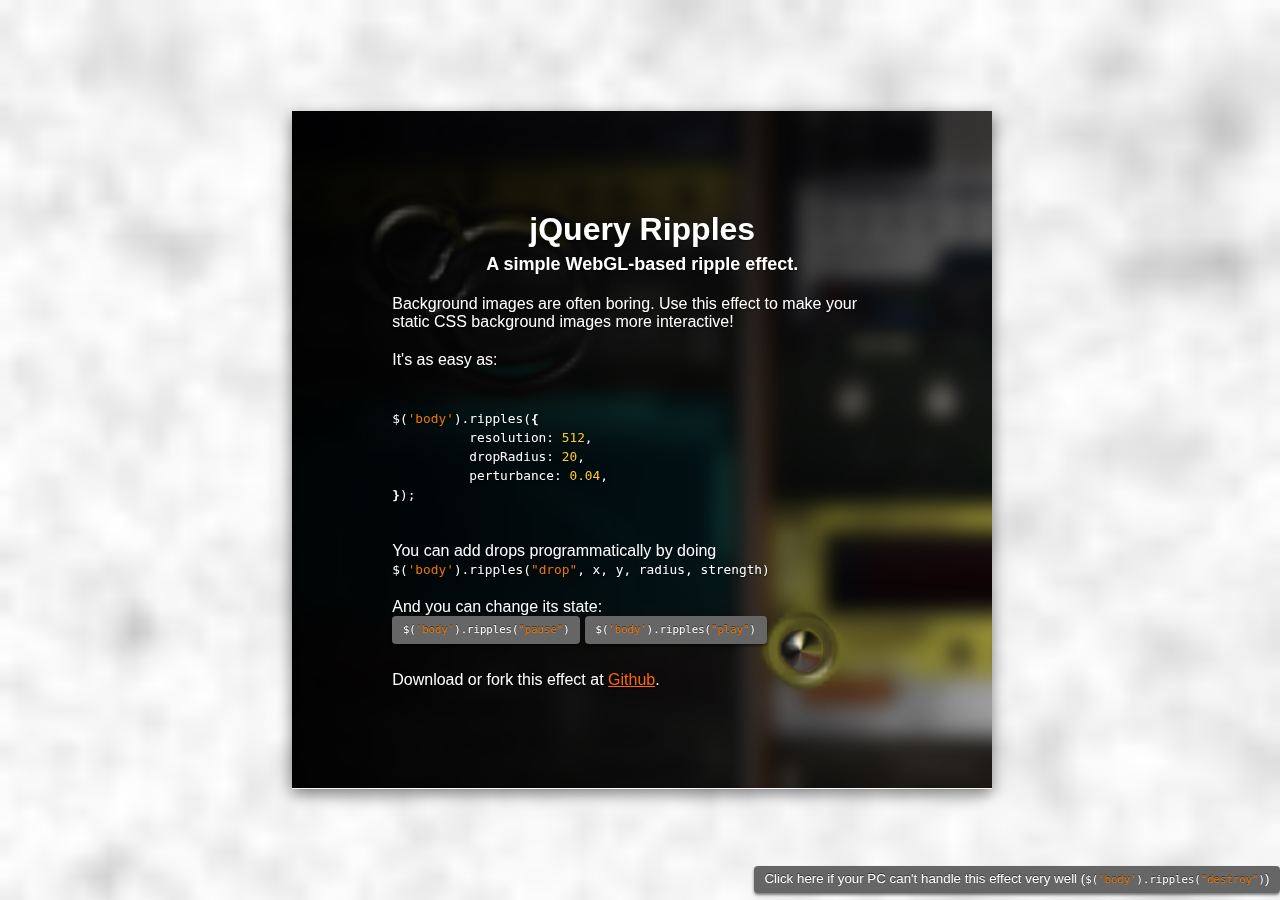
<file: assets/js/jquery.ripples-master/jquery.ripples-master/demo/index.html>
<!DOCTYPE html>
<html>
<head>
<title>jQuery WebGL Ripples</title>
<style>
* { margin: 0; padding: 0; }
html {
	height: 100%;
}
body {
	color: #fff;
	font-size: 16px;
	font-family: "Helvetica Neue",Helvetica,Arial,sans-serif;
	background-image: url(img/bg2.jpg);
	background-size: cover;
	background-position: 50% 0;
	height: 100%;
	text-align: center;
}

body:before {
	content: '';
	display: inline-block;
	vertical-align: middle;
	height: 100%;
}

main {
	display: inline-block;
	vertical-align: middle;
	background: url(img/bg.jpg);
	padding:  100px;
	max-width: 500px;
	text-shadow: 0 1px 2px rgba(0,0,0,0.5);
	box-shadow: 0 5px 15px rgba(0,0,0,0.5);
}

h1 {
	font-size: 32px;
}
h2 {
	font-size: 18px;
	margin-top: 6px;
}
p {
	text-align: left;
	margin-top: 20px;
}
a {
	color: #ff6800;
}
pre {
	text-align: left;
	margin-top: 20px;
}

.error {
	display: none;
	position: fixed;
	bottom: 0;
	left: 0;
	background: #000;
	color: #f00;
	padding: 5px;
	max-width: 50%;
}

button {
	font-family: "Helvetica Neue",Helvetica,Arial,sans-serif;
	padding: 0 0.8em;
	line-height: 2em;
	border: none;
	background: #666;
	color: #fff;
	text-shadow: 0 -1px 0 rgba(0,0,0,0.5);
	border-radius: 4px;
	cursor: pointer;
	margin-bottom: 0.5em;
	box-shadow: 0 2px 3px rgba(0,0,0,0.5);
}

button:hover {
	background: #888;
}

code { font-size: 0.8em; display: inline; }

.disable {
	position: fixed;
	bottom: 0;
	right: 0;
}

.code-string { color:#ec7600 }
.code-cbracket { font-weight:bold }
.code-number { color:#ffcd22 }

</style>
</head>
<body>

<main>
	<header>
		<h1>jQuery Ripples</h1>
		<h2>A simple WebGL-based ripple effect.</h2>
	</header>
	<p>Background images are often boring. Use this effect to make your static CSS background images more interactive!</p>
	<p>It's as easy as:</p>

	<pre><code>
$(<span class="code-string">'body'</span>).ripples(<span class="code-cbracket">{</span>
	resolution: <span class="code-number">512</span>,
	dropRadius: <span class="code-number">20</span>,
	perturbance: <span class="code-number">0.04</span>,
<span class="code-cbracket">}</span>);
	</code></pre>

	<p>You can add drops programmatically by doing <code>$(<span class="code-string">'body'</span>).ripples(<span class="code-string">"drop"</span>, x, y, radius, strength)</code></p>

	<p>And you can change its state:<br>
	<button class="js-ripples-pause" type="button">
		<code>$(<span class="code-string">'body'</span>).ripples(<span class="code-string">"pause"</span>)</code>
	</button>

	<button class="js-ripples-play" type="button">
		<code>$(<span class="code-string">'body'</span>).ripples(<span class="code-string">"play"</span>)</code>
	</button>
	</p>

	<p>Download or fork this effect at <a href="//github.com/sirxemic/jquery.ripples/">Github</a>.</p>
</main>

<button class="js-ripples-disable disable">
	Click here if your PC can't handle this effect very well
	(<code>$(<span class="code-string">'body'</span>).ripples(<span class="code-string">"destroy"</span>)</code>)
</button>

<div class="error"></div>

<script src="https://ajax.googleapis.com/ajax/libs/jquery/3.0.0/jquery.min.js"></script>
<script src="../dist/jquery.ripples.js"></script>
<script>
$(document).ready(function() {
	try {
		$('body').ripples({
			resolution: 512,
			dropRadius: 20, //px
			perturbance: 0.04,
		});
		$('main').ripples({
			resolution: 128,
			dropRadius: 10, //px
			perturbance: 0.04,
			interactive: false
		});
	}
	catch (e) {
		$('.error').show().text(e);
	}

	$('.js-ripples-disable').on('click', function() {
		$('body, main').ripples('destroy');
		$(this).hide();
	});

	$('.js-ripples-play').on('click', function() {
		$('body, main').ripples('play');
	});

	$('.js-ripples-pause').on('click', function() {
		$('body, main').ripples('pause');
	});

	// Automatic drops
	setInterval(function() {
		var $el = $('main');
		var x = Math.random() * $el.outerWidth();
		var y = Math.random() * $el.outerHeight();
		var dropRadius = 20;
		var strength = 0.04 + Math.random() * 0.04;

		$el.ripples('drop', x, y, dropRadius, strength);
	}, 400);
});
</script>
</body>
</html>
</file>
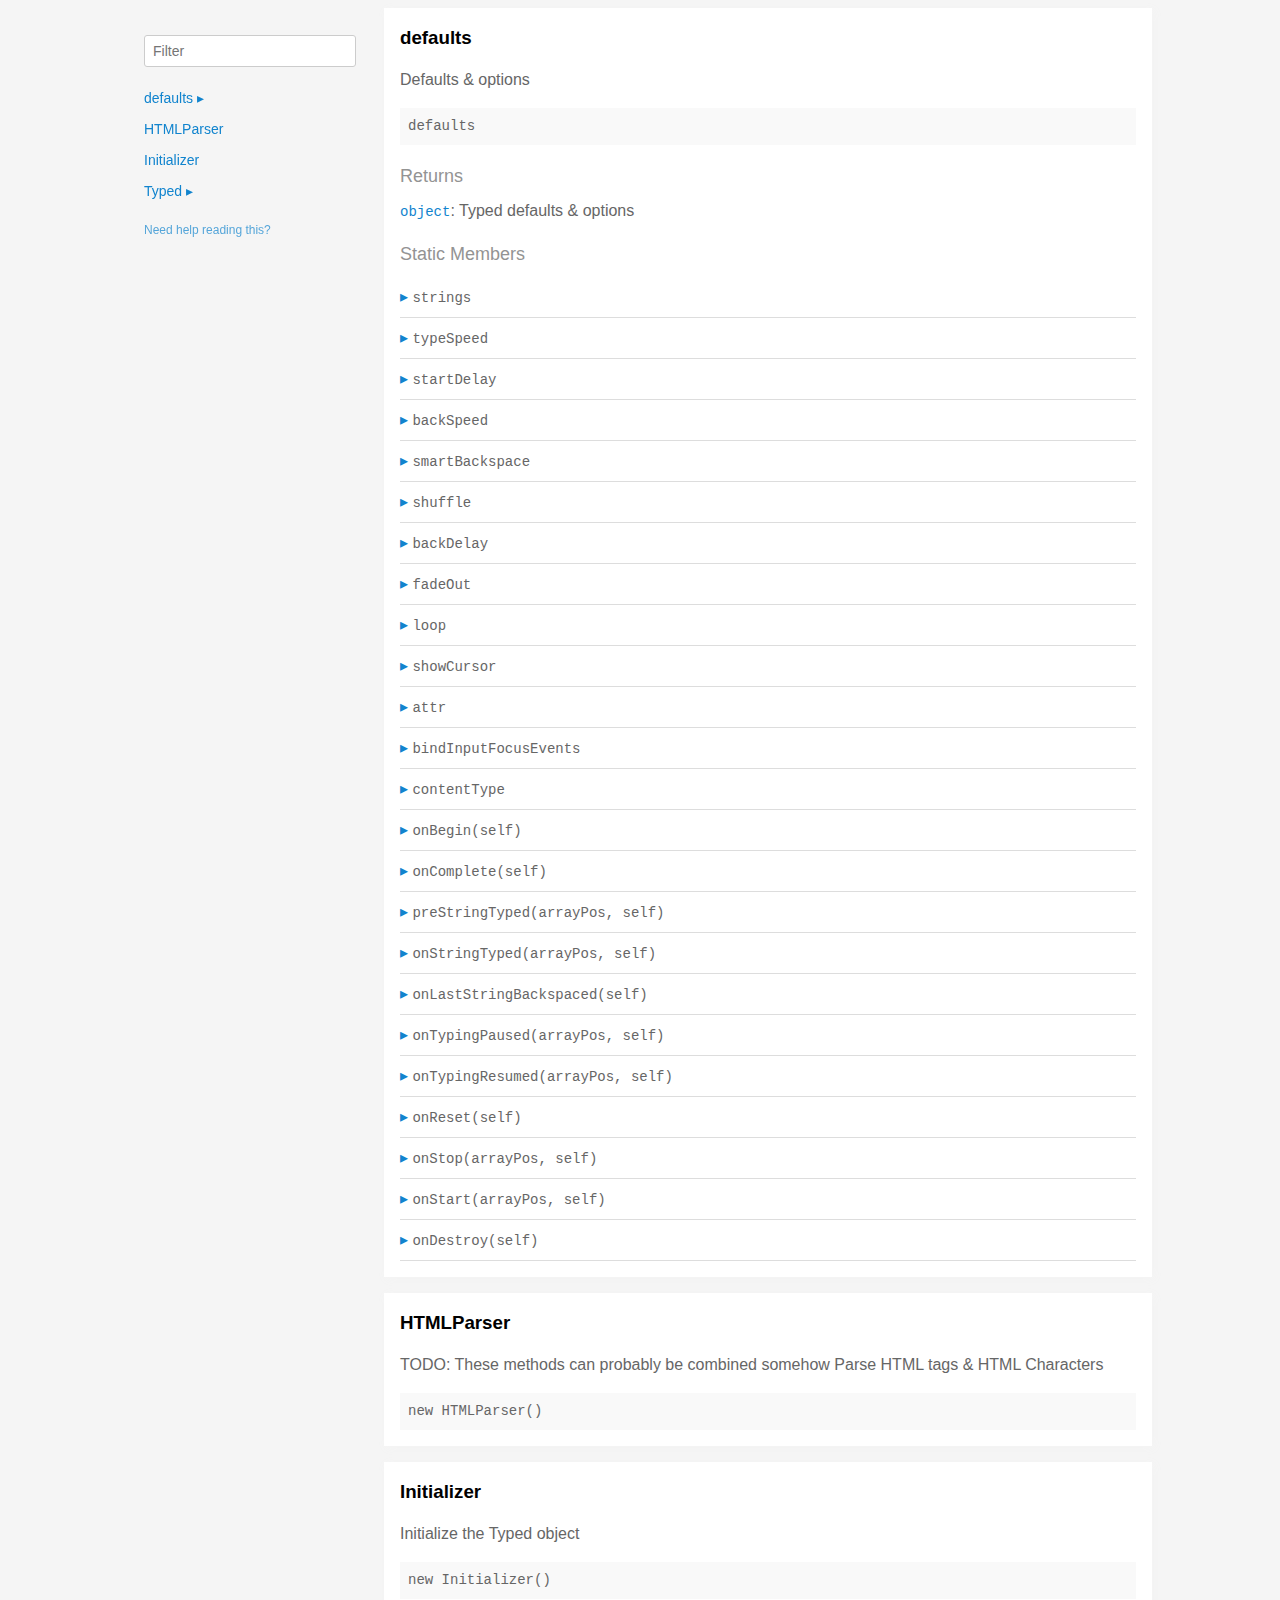
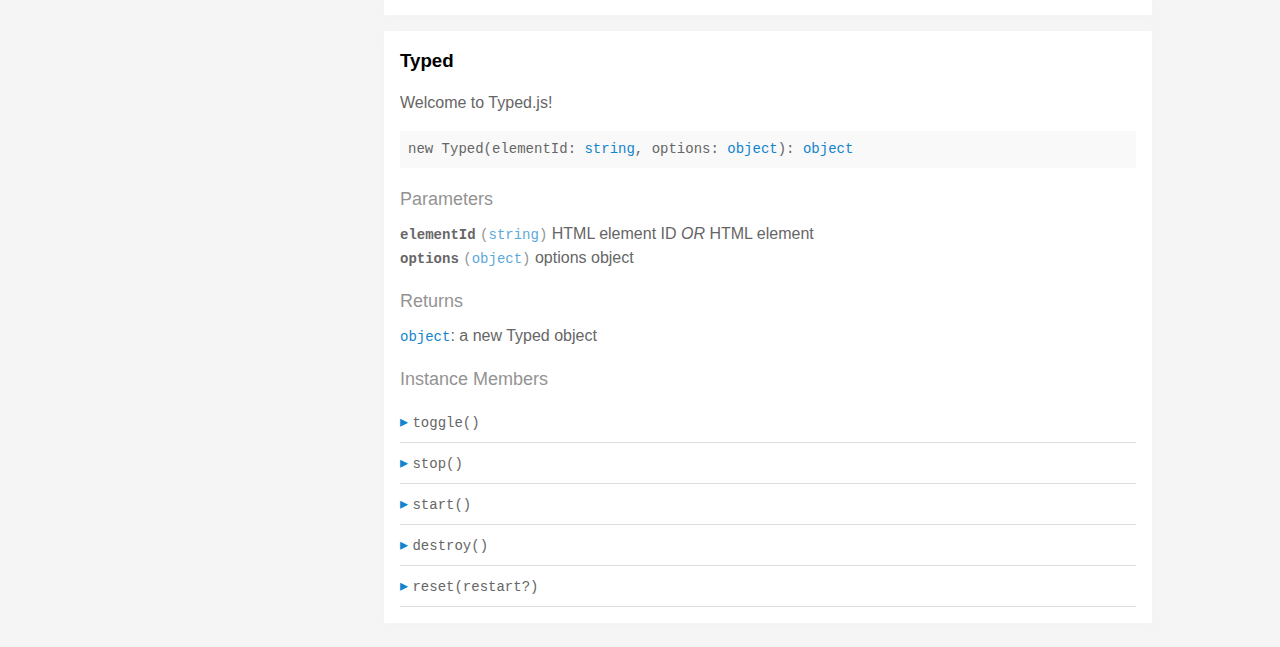
<file: assets/js/typed.js-master/typed.js-master/docs/index.html>
<!doctype html>
<html>
<head>
  <meta charset='utf-8' />
  <title>  | Documentation</title>
  <meta name='viewport' content='width=device-width,initial-scale=1'>
  <link href='assets/bass.css' type='text/css' rel='stylesheet' />
  <link href='assets/style.css' type='text/css' rel='stylesheet' />
  <link href='assets/github.css' type='text/css' rel='stylesheet' />
</head>
<body class='documentation'>
  <div class='max-width-4 mx-auto'>
    <div class='clearfix md-mxn2'>
      <div class='fixed xs-hide fix-3 overflow-auto max-height-100'>
        <div class='py1 px2'>
          <h3 class='mb0 no-anchor'></h3>
          <div class='mb1'><code></code></div>
          <input
            placeholder='Filter'
            id='filter-input'
            class='col12 block input'
            type='text' />
          <div id='toc'>
            <ul class='list-reset h5 py1-ul'>
              
                
                <li><a
                  href='#defaults'
                  class=" toggle-sibling">
                  defaults
                  <span class='icon'>▸</span>
                </a>
                
                <div class='toggle-target display-none'>
                  
                  <ul class='list-reset py1-ul pl1'>
                    <li class='h5'><span>Static members</span></li>
                    
                      <li><a
                        href='#defaults.strings'
                        class='regular pre-open'>
                        .strings
                      </a></li>
                    
                      <li><a
                        href='#defaults.typeSpeed'
                        class='regular pre-open'>
                        .typeSpeed
                      </a></li>
                    
                      <li><a
                        href='#defaults.startDelay'
                        class='regular pre-open'>
                        .startDelay
                      </a></li>
                    
                      <li><a
                        href='#defaults.backSpeed'
                        class='regular pre-open'>
                        .backSpeed
                      </a></li>
                    
                      <li><a
                        href='#defaults.smartBackspace'
                        class='regular pre-open'>
                        .smartBackspace
                      </a></li>
                    
                      <li><a
                        href='#defaults.shuffle'
                        class='regular pre-open'>
                        .shuffle
                      </a></li>
                    
                      <li><a
                        href='#defaults.backDelay'
                        class='regular pre-open'>
                        .backDelay
                      </a></li>
                    
                      <li><a
                        href='#defaults.fadeOut'
                        class='regular pre-open'>
                        .fadeOut
                      </a></li>
                    
                      <li><a
                        href='#defaults.loop'
                        class='regular pre-open'>
                        .loop
                      </a></li>
                    
                      <li><a
                        href='#defaults.showCursor'
                        class='regular pre-open'>
                        .showCursor
                      </a></li>
                    
                      <li><a
                        href='#defaults.attr'
                        class='regular pre-open'>
                        .attr
                      </a></li>
                    
                      <li><a
                        href='#defaults.bindInputFocusEvents'
                        class='regular pre-open'>
                        .bindInputFocusEvents
                      </a></li>
                    
                      <li><a
                        href='#defaults.contentType'
                        class='regular pre-open'>
                        .contentType
                      </a></li>

                      <li><a
                        href='#defaults.onBegin'
                        class='regular pre-open'>
                        .onBegin
                      </a></li>

                      <li><a
                        href='#defaults.onComplete'
                        class='regular pre-open'>
                        .onComplete
                      </a></li>
                    
                      <li><a
                        href='#defaults.preStringTyped'
                        class='regular pre-open'>
                        .preStringTyped
                      </a></li>
                    
                      <li><a
                        href='#defaults.onStringTyped'
                        class='regular pre-open'>
                        .onStringTyped
                      </a></li>
                    
                      <li><a
                        href='#defaults.onLastStringBackspaced'
                        class='regular pre-open'>
                        .onLastStringBackspaced
                      </a></li>
                    
                      <li><a
                        href='#defaults.onTypingPaused'
                        class='regular pre-open'>
                        .onTypingPaused
                      </a></li>
                    
                      <li><a
                        href='#defaults.onTypingResumed'
                        class='regular pre-open'>
                        .onTypingResumed
                      </a></li>
                    
                      <li><a
                        href='#defaults.onReset'
                        class='regular pre-open'>
                        .onReset
                      </a></li>
                    
                      <li><a
                        href='#defaults.onStop'
                        class='regular pre-open'>
                        .onStop
                      </a></li>
                    
                      <li><a
                        href='#defaults.onStart'
                        class='regular pre-open'>
                        .onStart
                      </a></li>
                    
                      <li><a
                        href='#defaults.onDestroy'
                        class='regular pre-open'>
                        .onDestroy
                      </a></li>
                    
                    </ul>
                  
                  
                  
                </div>
                
                </li>
              
                
                <li><a
                  href='#htmlparser'
                  class="">
                  HTMLParser
                  
                </a>
                
                </li>
              
                
                <li><a
                  href='#initializer'
                  class="">
                  Initializer
                  
                </a>
                
                </li>
              
                
                <li><a
                  href='#typed'
                  class=" toggle-sibling">
                  Typed
                  <span class='icon'>▸</span>
                </a>
                
                <div class='toggle-target display-none'>
                  
                  
                    <ul class='list-reset py1-ul pl1'>
                      <li class='h5'><span>Instance members</span></li>
                      
                      <li><a
                        href='#Typed#toggle'
                        class='regular pre-open'>
                        #toggle
                      </a></li>
                      
                      <li><a
                        href='#Typed#stop'
                        class='regular pre-open'>
                        #stop
                      </a></li>
                      
                      <li><a
                        href='#Typed#start'
                        class='regular pre-open'>
                        #start
                      </a></li>
                      
                      <li><a
                        href='#Typed#destroy'
                        class='regular pre-open'>
                        #destroy
                      </a></li>
                      
                      <li><a
                        href='#Typed#reset'
                        class='regular pre-open'>
                        #reset
                      </a></li>
                      
                    </ul>
                  
                  
                </div>
                
                </li>
              
            </ul>
          </div>
          <div class='mt1 h6 quiet'>
            <a href='http://documentation.js.org/reading-documentation.html'>Need help reading this?</a>
          </div>
        </div>
      </div>
      <div class='fix-margin-3'>
        
          
            <section class='p2 mb2 clearfix bg-white minishadow'>

  
  <div class='clearfix'>
    
    <h3 class='fl m0' id='defaults'>
      defaults
    </h3>
    
    
  </div>
  

  <p>Defaults &#x26; options</p>


  <div class='pre p1 fill-light mt0'>defaults</div>
  
  

  
  
  
  
  

  

  

  
    
      <div class='py1 quiet mt1 prose-big'>Returns</div>
      <code><a href="https://developer.mozilla.org/en-US/docs/Web/JavaScript/Reference/Global_Objects/Object">object</a></code>:
        Typed defaults &#x26; options

      
    
  

  

  

  
    <div class='py1 quiet mt1 prose-big'>Static Members</div>
    <div class="clearfix">
  
    <div class='border-bottom' id='defaults.strings'>
      <div class="clearfix small pointer toggle-sibling">
        <div class="py1 contain">
            <a class='icon pin-right py1 dark-link caret-right'>▸</a>
            <span class='code strong strong truncate'>strings</span>
        </div>
      </div>
      <div class="clearfix display-none toggle-target">
        <section class='p2 mb2 clearfix bg-white minishadow'>

  

  

  <div class='pre p1 fill-light mt0'>strings</div>
  
  

  
  
  
  
  

  

  
    <div class='py1 quiet mt1 prose-big'>Properties</div>
    <div>
      
        <div class='space-bottom0'>
          <span class='code bold'>strings</span> <code class='quiet'>(<a href="https://developer.mozilla.org/en-US/docs/Web/JavaScript/Reference/Global_Objects/Array">array</a>)</code>
          : strings to be typed

          
        </div>
      
        <div class='space-bottom0'>
          <span class='code bold'>stringsElement</span> <code class='quiet'>(<a href="https://developer.mozilla.org/en-US/docs/Web/JavaScript/Reference/Global_Objects/String">string</a>)</code>
          : ID of element containing string children

          
        </div>
      
    </div>
  

  

  

  

  

  

  
</section>

      </div>
    </div>
  
    <div class='border-bottom' id='defaults.typeSpeed'>
      <div class="clearfix small pointer toggle-sibling">
        <div class="py1 contain">
            <a class='icon pin-right py1 dark-link caret-right'>▸</a>
            <span class='code strong strong truncate'>typeSpeed</span>
        </div>
      </div>
      <div class="clearfix display-none toggle-target">
        <section class='p2 mb2 clearfix bg-white minishadow'>

  

  

  <div class='pre p1 fill-light mt0'>typeSpeed</div>
  
  

  
  
  
  
  

  

  
    <div class='py1 quiet mt1 prose-big'>Properties</div>
    <div>
      
        <div class='space-bottom0'>
          <span class='code bold'>typeSpeed</span> <code class='quiet'>(<a href="https://developer.mozilla.org/en-US/docs/Web/JavaScript/Reference/Global_Objects/Number">number</a>)</code>
          : type speed in milliseconds

          
        </div>
      
    </div>
  

  

  

  

  

  

  
</section>

      </div>
    </div>
  
    <div class='border-bottom' id='defaults.startDelay'>
      <div class="clearfix small pointer toggle-sibling">
        <div class="py1 contain">
            <a class='icon pin-right py1 dark-link caret-right'>▸</a>
            <span class='code strong strong truncate'>startDelay</span>
        </div>
      </div>
      <div class="clearfix display-none toggle-target">
        <section class='p2 mb2 clearfix bg-white minishadow'>

  

  

  <div class='pre p1 fill-light mt0'>startDelay</div>
  
  

  
  
  
  
  

  

  
    <div class='py1 quiet mt1 prose-big'>Properties</div>
    <div>
      
        <div class='space-bottom0'>
          <span class='code bold'>startDelay</span> <code class='quiet'>(<a href="https://developer.mozilla.org/en-US/docs/Web/JavaScript/Reference/Global_Objects/Number">number</a>)</code>
          : time before typing starts in milliseconds

          
        </div>
      
    </div>
  

  

  

  

  

  

  
</section>

      </div>
    </div>
  
    <div class='border-bottom' id='defaults.backSpeed'>
      <div class="clearfix small pointer toggle-sibling">
        <div class="py1 contain">
            <a class='icon pin-right py1 dark-link caret-right'>▸</a>
            <span class='code strong strong truncate'>backSpeed</span>
        </div>
      </div>
      <div class="clearfix display-none toggle-target">
        <section class='p2 mb2 clearfix bg-white minishadow'>

  

  

  <div class='pre p1 fill-light mt0'>backSpeed</div>
  
  

  
  
  
  
  

  

  
    <div class='py1 quiet mt1 prose-big'>Properties</div>
    <div>
      
        <div class='space-bottom0'>
          <span class='code bold'>backSpeed</span> <code class='quiet'>(<a href="https://developer.mozilla.org/en-US/docs/Web/JavaScript/Reference/Global_Objects/Number">number</a>)</code>
          : backspacing speed in milliseconds

          
        </div>
      
    </div>
  

  

  

  

  

  

  
</section>

      </div>
    </div>
  
    <div class='border-bottom' id='defaults.smartBackspace'>
      <div class="clearfix small pointer toggle-sibling">
        <div class="py1 contain">
            <a class='icon pin-right py1 dark-link caret-right'>▸</a>
            <span class='code strong strong truncate'>smartBackspace</span>
        </div>
      </div>
      <div class="clearfix display-none toggle-target">
        <section class='p2 mb2 clearfix bg-white minishadow'>

  

  

  <div class='pre p1 fill-light mt0'>smartBackspace</div>
  
  

  
  
  
  
  

  

  
    <div class='py1 quiet mt1 prose-big'>Properties</div>
    <div>
      
        <div class='space-bottom0'>
          <span class='code bold'>smartBackspace</span> <code class='quiet'>(<a href="https://developer.mozilla.org/en-US/docs/Web/JavaScript/Reference/Global_Objects/Boolean">boolean</a>)</code>
          : only backspace what doesn't match the previous string

          
        </div>
      
    </div>
  

  

  

  

  

  

  
</section>

      </div>
    </div>
  
    <div class='border-bottom' id='defaults.shuffle'>
      <div class="clearfix small pointer toggle-sibling">
        <div class="py1 contain">
            <a class='icon pin-right py1 dark-link caret-right'>▸</a>
            <span class='code strong strong truncate'>shuffle</span>
        </div>
      </div>
      <div class="clearfix display-none toggle-target">
        <section class='p2 mb2 clearfix bg-white minishadow'>

  

  

  <div class='pre p1 fill-light mt0'>shuffle</div>
  
  

  
  
  
  
  

  

  
    <div class='py1 quiet mt1 prose-big'>Properties</div>
    <div>
      
        <div class='space-bottom0'>
          <span class='code bold'>shuffle</span> <code class='quiet'>(<a href="https://developer.mozilla.org/en-US/docs/Web/JavaScript/Reference/Global_Objects/Boolean">boolean</a>)</code>
          : shuffle the strings

          
        </div>
      
    </div>
  

  

  

  

  

  

  
</section>

      </div>
    </div>
  
    <div class='border-bottom' id='defaults.backDelay'>
      <div class="clearfix small pointer toggle-sibling">
        <div class="py1 contain">
            <a class='icon pin-right py1 dark-link caret-right'>▸</a>
            <span class='code strong strong truncate'>backDelay</span>
        </div>
      </div>
      <div class="clearfix display-none toggle-target">
        <section class='p2 mb2 clearfix bg-white minishadow'>

  

  

  <div class='pre p1 fill-light mt0'>backDelay</div>
  
  

  
  
  
  
  

  

  
    <div class='py1 quiet mt1 prose-big'>Properties</div>
    <div>
      
        <div class='space-bottom0'>
          <span class='code bold'>backDelay</span> <code class='quiet'>(<a href="https://developer.mozilla.org/en-US/docs/Web/JavaScript/Reference/Global_Objects/Number">number</a>)</code>
          : time before backspacing in milliseconds

          
        </div>
      
    </div>
  

  

  

  

  

  

  
</section>

      </div>
    </div>
  
    <div class='border-bottom' id='defaults.fadeOut'>
      <div class="clearfix small pointer toggle-sibling">
        <div class="py1 contain">
            <a class='icon pin-right py1 dark-link caret-right'>▸</a>
            <span class='code strong strong truncate'>fadeOut</span>
        </div>
      </div>
      <div class="clearfix display-none toggle-target">
        <section class='p2 mb2 clearfix bg-white minishadow'>

  

  

  <div class='pre p1 fill-light mt0'>fadeOut</div>
  
  

  
  
  
  
  

  

  
    <div class='py1 quiet mt1 prose-big'>Properties</div>
    <div>
      
        <div class='space-bottom0'>
          <span class='code bold'>fadeOut</span> <code class='quiet'>(<a href="https://developer.mozilla.org/en-US/docs/Web/JavaScript/Reference/Global_Objects/Boolean">boolean</a>)</code>
          : Fade out instead of backspace

          
        </div>
      
        <div class='space-bottom0'>
          <span class='code bold'>fadeOutClass</span> <code class='quiet'>(<a href="https://developer.mozilla.org/en-US/docs/Web/JavaScript/Reference/Global_Objects/String">string</a>)</code>
          : css class for fade animation

          
        </div>
      
        <div class='space-bottom0'>
          <span class='code bold'>fadeOutDelay</span> <code class='quiet'>(<a href="https://developer.mozilla.org/en-US/docs/Web/JavaScript/Reference/Global_Objects/Boolean">boolean</a>)</code>
          : Fade out delay in milliseconds

          
        </div>
      
    </div>
  

  

  

  

  

  

  
</section>

      </div>
    </div>
  
    <div class='border-bottom' id='defaults.loop'>
      <div class="clearfix small pointer toggle-sibling">
        <div class="py1 contain">
            <a class='icon pin-right py1 dark-link caret-right'>▸</a>
            <span class='code strong strong truncate'>loop</span>
        </div>
      </div>
      <div class="clearfix display-none toggle-target">
        <section class='p2 mb2 clearfix bg-white minishadow'>

  

  

  <div class='pre p1 fill-light mt0'>loop</div>
  
  

  
  
  
  
  

  

  
    <div class='py1 quiet mt1 prose-big'>Properties</div>
    <div>
      
        <div class='space-bottom0'>
          <span class='code bold'>loop</span> <code class='quiet'>(<a href="https://developer.mozilla.org/en-US/docs/Web/JavaScript/Reference/Global_Objects/Boolean">boolean</a>)</code>
          : loop strings

          
        </div>
      
        <div class='space-bottom0'>
          <span class='code bold'>loopCount</span> <code class='quiet'>(<a href="https://developer.mozilla.org/en-US/docs/Web/JavaScript/Reference/Global_Objects/Number">number</a>)</code>
          : amount of loops

          
        </div>
      
    </div>
  

  

  

  

  

  

  
</section>

      </div>
    </div>
  
    <div class='border-bottom' id='defaults.showCursor'>
      <div class="clearfix small pointer toggle-sibling">
        <div class="py1 contain">
            <a class='icon pin-right py1 dark-link caret-right'>▸</a>
            <span class='code strong strong truncate'>showCursor</span>
        </div>
      </div>
      <div class="clearfix display-none toggle-target">
        <section class='p2 mb2 clearfix bg-white minishadow'>

  

  

  <div class='pre p1 fill-light mt0'>showCursor</div>
  
  

  
  
  
  
  

  

  
    <div class='py1 quiet mt1 prose-big'>Properties</div>
    <div>
      
        <div class='space-bottom0'>
          <span class='code bold'>showCursor</span> <code class='quiet'>(<a href="https://developer.mozilla.org/en-US/docs/Web/JavaScript/Reference/Global_Objects/Boolean">boolean</a>)</code>
          : show cursor

          
        </div>
      
        <div class='space-bottom0'>
          <span class='code bold'>cursorChar</span> <code class='quiet'>(<a href="https://developer.mozilla.org/en-US/docs/Web/JavaScript/Reference/Global_Objects/String">string</a>)</code>
          : character for cursor

          
        </div>
      
        <div class='space-bottom0'>
          <span class='code bold'>autoInsertCss</span> <code class='quiet'>(<a href="https://developer.mozilla.org/en-US/docs/Web/JavaScript/Reference/Global_Objects/Boolean">boolean</a>)</code>
          : insert CSS for cursor and fadeOut into HTML 
<head>

          
        </div>
      
    </div>
  

  

  

  

  

  

  
</section>

      </div>
    </div>
  
    <div class='border-bottom' id='defaults.attr'>
      <div class="clearfix small pointer toggle-sibling">
        <div class="py1 contain">
            <a class='icon pin-right py1 dark-link caret-right'>▸</a>
            <span class='code strong strong truncate'>attr</span>
        </div>
      </div>
      <div class="clearfix display-none toggle-target">
        <section class='p2 mb2 clearfix bg-white minishadow'>

  

  

  <div class='pre p1 fill-light mt0'>attr</div>
  
  

  
  
  
  
  

  

  
    <div class='py1 quiet mt1 prose-big'>Properties</div>
    <div>
      
        <div class='space-bottom0'>
          <span class='code bold'>attr</span> <code class='quiet'>(<a href="https://developer.mozilla.org/en-US/docs/Web/JavaScript/Reference/Global_Objects/String">string</a>)</code>
          : attribute for typing
Ex: input placeholder, value, or just HTML text

          
        </div>
      
    </div>
  

  

  

  

  

  

  
</section>

      </div>
    </div>
  
    <div class='border-bottom' id='defaults.bindInputFocusEvents'>
      <div class="clearfix small pointer toggle-sibling">
        <div class="py1 contain">
            <a class='icon pin-right py1 dark-link caret-right'>▸</a>
            <span class='code strong strong truncate'>bindInputFocusEvents</span>
        </div>
      </div>
      <div class="clearfix display-none toggle-target">
        <section class='p2 mb2 clearfix bg-white minishadow'>

  

  

  <div class='pre p1 fill-light mt0'>bindInputFocusEvents</div>
  
  

  
  
  
  
  

  

  
    <div class='py1 quiet mt1 prose-big'>Properties</div>
    <div>
      
        <div class='space-bottom0'>
          <span class='code bold'>bindInputFocusEvents</span> <code class='quiet'>(<a href="https://developer.mozilla.org/en-US/docs/Web/JavaScript/Reference/Global_Objects/Boolean">boolean</a>)</code>
          : bind to focus and blur if el is text input

          
        </div>
      
    </div>
  

  

  

  

  

  

  
</section>

      </div>
    </div>
  
    <div class='border-bottom' id='defaults.contentType'>
      <div class="clearfix small pointer toggle-sibling">
        <div class="py1 contain">
            <a class='icon pin-right py1 dark-link caret-right'>▸</a>
            <span class='code strong strong truncate'>contentType</span>
        </div>
      </div>
      <div class="clearfix display-none toggle-target">
        <section class='p2 mb2 clearfix bg-white minishadow'>

  

  

  <div class='pre p1 fill-light mt0'>contentType</div>
  
  

  
  
  
  
  

  

  
    <div class='py1 quiet mt1 prose-big'>Properties</div>
    <div>
      
        <div class='space-bottom0'>
          <span class='code bold'>contentType</span> <code class='quiet'>(<a href="https://developer.mozilla.org/en-US/docs/Web/JavaScript/Reference/Global_Objects/String">string</a>)</code>
          : 'html' or 'null' for plaintext

          
        </div>
      
    </div>
  

  

  

  

  

  

  
</section>

      </div>
    </div>
  
    <div class='border-bottom' id='defaults.onBegin'>
      <div class="clearfix small pointer toggle-sibling">
        <div class="py1 contain">
            <a class='icon pin-right py1 dark-link caret-right'>▸</a>
            <span class='code strong strong truncate'>onBegin(self)</span>
        </div>
      </div>
      <div class="clearfix display-none toggle-target">
        <section class='p2 mb2 clearfix bg-white minishadow'>

  

  <p>Before it begins typing</p>

  <div class='pre p1 fill-light mt0'>onBegin(self: <a href="#typed">Typed</a>)</div>
  
    <div class='py1 quiet mt1 prose-big'>Parameters</div>
    <div class='prose'>
      
        <div class='space-bottom0'>
          <div>
            <span class='code bold'>self</span> <code class='quiet'>(<a href="#typed">Typed</a>)</code>
	    
          </div>
          
        </div>
      
    </div>
  
</section>

      </div>
    </div>

    <div class='border-bottom' id='defaults.onComplete'>
      <div class="clearfix small pointer toggle-sibling">
        <div class="py1 contain">
            <a class='icon pin-right py1 dark-link caret-right'>▸</a>
            <span class='code strong strong truncate'>onComplete(self)</span>
        </div>
      </div>
      <div class="clearfix display-none toggle-target">
        <section class='p2 mb2 clearfix bg-white minishadow'>

  

  <p>All typing is complete</p>


  <div class='pre p1 fill-light mt0'>onComplete(self: <a href="#typed">Typed</a>)</div>
  
  

  
  
  
  
  

  
    <div class='py1 quiet mt1 prose-big'>Parameters</div>
    <div class='prose'>
      
        <div class='space-bottom0'>
          <div>
            <span class='code bold'>self</span> <code class='quiet'>(<a href="#typed">Typed</a>)</code>
	    
          </div>
          
        </div>
      
    </div>
  

  

  

  

  

  

  

  
</section>

      </div>
    </div>
  
    <div class='border-bottom' id='defaults.preStringTyped'>
      <div class="clearfix small pointer toggle-sibling">
        <div class="py1 contain">
            <a class='icon pin-right py1 dark-link caret-right'>▸</a>
            <span class='code strong strong truncate'>preStringTyped(arrayPos, self)</span>
        </div>
      </div>
      <div class="clearfix display-none toggle-target">
        <section class='p2 mb2 clearfix bg-white minishadow'>

  

  <p>Before each string is typed</p>


  <div class='pre p1 fill-light mt0'>preStringTyped(arrayPos: <a href="https://developer.mozilla.org/en-US/docs/Web/JavaScript/Reference/Global_Objects/Number">number</a>, self: <a href="#typed">Typed</a>)</div>
  
  

  
  
  
  
  

  
    <div class='py1 quiet mt1 prose-big'>Parameters</div>
    <div class='prose'>
      
        <div class='space-bottom0'>
          <div>
            <span class='code bold'>arrayPos</span> <code class='quiet'>(<a href="https://developer.mozilla.org/en-US/docs/Web/JavaScript/Reference/Global_Objects/Number">number</a>)</code>
	    
          </div>
          
        </div>
      
        <div class='space-bottom0'>
          <div>
            <span class='code bold'>self</span> <code class='quiet'>(<a href="#typed">Typed</a>)</code>
	    
          </div>
          
        </div>
      
    </div>
  

  

  

  

  

  

  

  
</section>

      </div>
    </div>
  
    <div class='border-bottom' id='defaults.onStringTyped'>
      <div class="clearfix small pointer toggle-sibling">
        <div class="py1 contain">
            <a class='icon pin-right py1 dark-link caret-right'>▸</a>
            <span class='code strong strong truncate'>onStringTyped(arrayPos, self)</span>
        </div>
      </div>
      <div class="clearfix display-none toggle-target">
        <section class='p2 mb2 clearfix bg-white minishadow'>

  

  <p>After each string is typed</p>


  <div class='pre p1 fill-light mt0'>onStringTyped(arrayPos: <a href="https://developer.mozilla.org/en-US/docs/Web/JavaScript/Reference/Global_Objects/Number">number</a>, self: <a href="#typed">Typed</a>)</div>
  
  

  
  
  
  
  

  
    <div class='py1 quiet mt1 prose-big'>Parameters</div>
    <div class='prose'>
      
        <div class='space-bottom0'>
          <div>
            <span class='code bold'>arrayPos</span> <code class='quiet'>(<a href="https://developer.mozilla.org/en-US/docs/Web/JavaScript/Reference/Global_Objects/Number">number</a>)</code>
	    
          </div>
          
        </div>
      
        <div class='space-bottom0'>
          <div>
            <span class='code bold'>self</span> <code class='quiet'>(<a href="#typed">Typed</a>)</code>
	    
          </div>
          
        </div>
      
    </div>
  

  

  

  

  

  

  

  
</section>

      </div>
    </div>
  
    <div class='border-bottom' id='defaults.onLastStringBackspaced'>
      <div class="clearfix small pointer toggle-sibling">
        <div class="py1 contain">
            <a class='icon pin-right py1 dark-link caret-right'>▸</a>
            <span class='code strong strong truncate'>onLastStringBackspaced(self)</span>
        </div>
      </div>
      <div class="clearfix display-none toggle-target">
        <section class='p2 mb2 clearfix bg-white minishadow'>

  

  <p>During looping, after last string is typed</p>


  <div class='pre p1 fill-light mt0'>onLastStringBackspaced(self: <a href="#typed">Typed</a>)</div>
  
  

  
  
  
  
  

  
    <div class='py1 quiet mt1 prose-big'>Parameters</div>
    <div class='prose'>
      
        <div class='space-bottom0'>
          <div>
            <span class='code bold'>self</span> <code class='quiet'>(<a href="#typed">Typed</a>)</code>
	    
          </div>
          
        </div>
      
    </div>
  

  

  

  

  

  

  

  
</section>

      </div>
    </div>
  
    <div class='border-bottom' id='defaults.onTypingPaused'>
      <div class="clearfix small pointer toggle-sibling">
        <div class="py1 contain">
            <a class='icon pin-right py1 dark-link caret-right'>▸</a>
            <span class='code strong strong truncate'>onTypingPaused(arrayPos, self)</span>
        </div>
      </div>
      <div class="clearfix display-none toggle-target">
        <section class='p2 mb2 clearfix bg-white minishadow'>

  

  <p>Typing has been stopped</p>


  <div class='pre p1 fill-light mt0'>onTypingPaused(arrayPos: <a href="https://developer.mozilla.org/en-US/docs/Web/JavaScript/Reference/Global_Objects/Number">number</a>, self: <a href="#typed">Typed</a>)</div>
  
  

  
  
  
  
  

  
    <div class='py1 quiet mt1 prose-big'>Parameters</div>
    <div class='prose'>
      
        <div class='space-bottom0'>
          <div>
            <span class='code bold'>arrayPos</span> <code class='quiet'>(<a href="https://developer.mozilla.org/en-US/docs/Web/JavaScript/Reference/Global_Objects/Number">number</a>)</code>
	    
          </div>
          
        </div>
      
        <div class='space-bottom0'>
          <div>
            <span class='code bold'>self</span> <code class='quiet'>(<a href="#typed">Typed</a>)</code>
	    
          </div>
          
        </div>
      
    </div>
  

  

  

  

  

  

  

  
</section>

      </div>
    </div>
  
    <div class='border-bottom' id='defaults.onTypingResumed'>
      <div class="clearfix small pointer toggle-sibling">
        <div class="py1 contain">
            <a class='icon pin-right py1 dark-link caret-right'>▸</a>
            <span class='code strong strong truncate'>onTypingResumed(arrayPos, self)</span>
        </div>
      </div>
      <div class="clearfix display-none toggle-target">
        <section class='p2 mb2 clearfix bg-white minishadow'>

  

  <p>Typing has been started after being stopped</p>


  <div class='pre p1 fill-light mt0'>onTypingResumed(arrayPos: <a href="https://developer.mozilla.org/en-US/docs/Web/JavaScript/Reference/Global_Objects/Number">number</a>, self: <a href="#typed">Typed</a>)</div>
  
  

  
  
  
  
  

  
    <div class='py1 quiet mt1 prose-big'>Parameters</div>
    <div class='prose'>
      
        <div class='space-bottom0'>
          <div>
            <span class='code bold'>arrayPos</span> <code class='quiet'>(<a href="https://developer.mozilla.org/en-US/docs/Web/JavaScript/Reference/Global_Objects/Number">number</a>)</code>
	    
          </div>
          
        </div>
      
        <div class='space-bottom0'>
          <div>
            <span class='code bold'>self</span> <code class='quiet'>(<a href="#typed">Typed</a>)</code>
	    
          </div>
          
        </div>
      
    </div>
  

  

  

  

  

  

  

  
</section>

      </div>
    </div>
  
    <div class='border-bottom' id='defaults.onReset'>
      <div class="clearfix small pointer toggle-sibling">
        <div class="py1 contain">
            <a class='icon pin-right py1 dark-link caret-right'>▸</a>
            <span class='code strong strong truncate'>onReset(self)</span>
        </div>
      </div>
      <div class="clearfix display-none toggle-target">
        <section class='p2 mb2 clearfix bg-white minishadow'>

  

  <p>After reset</p>


  <div class='pre p1 fill-light mt0'>onReset(self: <a href="#typed">Typed</a>)</div>
  
  

  
  
  
  
  

  
    <div class='py1 quiet mt1 prose-big'>Parameters</div>
    <div class='prose'>
      
        <div class='space-bottom0'>
          <div>
            <span class='code bold'>self</span> <code class='quiet'>(<a href="#typed">Typed</a>)</code>
	    
          </div>
          
        </div>
      
    </div>
  

  

  

  

  

  

  

  
</section>

      </div>
    </div>
  
    <div class='border-bottom' id='defaults.onStop'>
      <div class="clearfix small pointer toggle-sibling">
        <div class="py1 contain">
            <a class='icon pin-right py1 dark-link caret-right'>▸</a>
            <span class='code strong strong truncate'>onStop(arrayPos, self)</span>
        </div>
      </div>
      <div class="clearfix display-none toggle-target">
        <section class='p2 mb2 clearfix bg-white minishadow'>

  

  <p>After stop</p>


  <div class='pre p1 fill-light mt0'>onStop(arrayPos: <a href="https://developer.mozilla.org/en-US/docs/Web/JavaScript/Reference/Global_Objects/Number">number</a>, self: <a href="#typed">Typed</a>)</div>
  
  

  
  
  
  
  

  
    <div class='py1 quiet mt1 prose-big'>Parameters</div>
    <div class='prose'>
      
        <div class='space-bottom0'>
          <div>
            <span class='code bold'>arrayPos</span> <code class='quiet'>(<a href="https://developer.mozilla.org/en-US/docs/Web/JavaScript/Reference/Global_Objects/Number">number</a>)</code>
	    
          </div>
          
        </div>
      
        <div class='space-bottom0'>
          <div>
            <span class='code bold'>self</span> <code class='quiet'>(<a href="#typed">Typed</a>)</code>
	    
          </div>
          
        </div>
      
    </div>
  

  

  

  

  

  

  

  
</section>

      </div>
    </div>
  
    <div class='border-bottom' id='defaults.onStart'>
      <div class="clearfix small pointer toggle-sibling">
        <div class="py1 contain">
            <a class='icon pin-right py1 dark-link caret-right'>▸</a>
            <span class='code strong strong truncate'>onStart(arrayPos, self)</span>
        </div>
      </div>
      <div class="clearfix display-none toggle-target">
        <section class='p2 mb2 clearfix bg-white minishadow'>

  

  <p>After start</p>


  <div class='pre p1 fill-light mt0'>onStart(arrayPos: <a href="https://developer.mozilla.org/en-US/docs/Web/JavaScript/Reference/Global_Objects/Number">number</a>, self: <a href="#typed">Typed</a>)</div>
  
  

  
  
  
  
  

  
    <div class='py1 quiet mt1 prose-big'>Parameters</div>
    <div class='prose'>
      
        <div class='space-bottom0'>
          <div>
            <span class='code bold'>arrayPos</span> <code class='quiet'>(<a href="https://developer.mozilla.org/en-US/docs/Web/JavaScript/Reference/Global_Objects/Number">number</a>)</code>
	    
          </div>
          
        </div>
      
        <div class='space-bottom0'>
          <div>
            <span class='code bold'>self</span> <code class='quiet'>(<a href="#typed">Typed</a>)</code>
	    
          </div>
          
        </div>
      
    </div>
  

  

  

  

  

  

  

  
</section>

      </div>
    </div>
  
    <div class='border-bottom' id='defaults.onDestroy'>
      <div class="clearfix small pointer toggle-sibling">
        <div class="py1 contain">
            <a class='icon pin-right py1 dark-link caret-right'>▸</a>
            <span class='code strong strong truncate'>onDestroy(self)</span>
        </div>
      </div>
      <div class="clearfix display-none toggle-target">
        <section class='p2 mb2 clearfix bg-white minishadow'>

  

  <p>After destroy</p>


  <div class='pre p1 fill-light mt0'>onDestroy(self: <a href="#typed">Typed</a>)</div>
  
  

  
  
  
  
  

  
    <div class='py1 quiet mt1 prose-big'>Parameters</div>
    <div class='prose'>
      
        <div class='space-bottom0'>
          <div>
            <span class='code bold'>self</span> <code class='quiet'>(<a href="#typed">Typed</a>)</code>
	    
          </div>
          
        </div>
      
    </div>
  

  

  

  

  

  

  

  
</section>

      </div>
    </div>
  
</div>

  

  

  
</section>

          
        
          
            <section class='p2 mb2 clearfix bg-white minishadow'>

  
  <div class='clearfix'>
    
    <h3 class='fl m0' id='htmlparser'>
      HTMLParser
    </h3>
    
    
  </div>
  

  <p>TODO: These methods can probably be combined somehow
Parse HTML tags &#x26; HTML Characters</p>


  <div class='pre p1 fill-light mt0'>new HTMLParser()</div>
  
  

  
  
  
  
  

  

  

  

  

  

  

  

  
</section>

          
        
          
            <section class='p2 mb2 clearfix bg-white minishadow'>

  
  <div class='clearfix'>
    
    <h3 class='fl m0' id='initializer'>
      Initializer
    </h3>
    
    
  </div>
  

  <p>Initialize the Typed object</p>


  <div class='pre p1 fill-light mt0'>new Initializer()</div>
  
  

  
  
  
  
  

  

  

  

  

  

  

  

  
</section>

          
        
          
            <section class='p2 mb2 clearfix bg-white minishadow'>

  
  <div class='clearfix'>
    
    <h3 class='fl m0' id='typed'>
      Typed
    </h3>
    
    
  </div>
  

  <p>Welcome to Typed.js!</p>


  <div class='pre p1 fill-light mt0'>new Typed(elementId: <a href="https://developer.mozilla.org/en-US/docs/Web/JavaScript/Reference/Global_Objects/String">string</a>, options: <a href="https://developer.mozilla.org/en-US/docs/Web/JavaScript/Reference/Global_Objects/Object">object</a>): <a href="https://developer.mozilla.org/en-US/docs/Web/JavaScript/Reference/Global_Objects/Object">object</a></div>
  
  

  
  
  
  
  

  
    <div class='py1 quiet mt1 prose-big'>Parameters</div>
    <div class='prose'>
      
        <div class='space-bottom0'>
          <div>
            <span class='code bold'>elementId</span> <code class='quiet'>(<a href="https://developer.mozilla.org/en-US/docs/Web/JavaScript/Reference/Global_Objects/String">string</a>)</code>
	    HTML element ID 
<em>OR</em>
 HTML element

          </div>
          
        </div>
      
        <div class='space-bottom0'>
          <div>
            <span class='code bold'>options</span> <code class='quiet'>(<a href="https://developer.mozilla.org/en-US/docs/Web/JavaScript/Reference/Global_Objects/Object">object</a>)</code>
	    options object

          </div>
          
        </div>
      
    </div>
  

  

  
    
      <div class='py1 quiet mt1 prose-big'>Returns</div>
      <code><a href="https://developer.mozilla.org/en-US/docs/Web/JavaScript/Reference/Global_Objects/Object">object</a></code>:
        a new Typed object

      
    
  

  

  

  

  
    <div class='py1 quiet mt1 prose-big'>Instance Members</div>
    <div class="clearfix">
  
    <div class='border-bottom' id='Typed#toggle'>
      <div class="clearfix small pointer toggle-sibling">
        <div class="py1 contain">
            <a class='icon pin-right py1 dark-link caret-right'>▸</a>
            <span class='code strong strong truncate'>toggle()</span>
        </div>
      </div>
      <div class="clearfix display-none toggle-target">
        <section class='p2 mb2 clearfix bg-white minishadow'>

  

  <p>Toggle start() and stop() of the Typed instance</p>


  <div class='pre p1 fill-light mt0'>toggle()</div>
  
  

  
  
  
  
  

  

  

  

  

  

  

  

  
</section>

      </div>
    </div>
  
    <div class='border-bottom' id='Typed#stop'>
      <div class="clearfix small pointer toggle-sibling">
        <div class="py1 contain">
            <a class='icon pin-right py1 dark-link caret-right'>▸</a>
            <span class='code strong strong truncate'>stop()</span>
        </div>
      </div>
      <div class="clearfix display-none toggle-target">
        <section class='p2 mb2 clearfix bg-white minishadow'>

  

  <p>Stop typing / backspacing and enable cursor blinking</p>


  <div class='pre p1 fill-light mt0'>stop()</div>
  
  

  
  
  
  
  

  

  

  

  

  

  

  

  
</section>

      </div>
    </div>
  
    <div class='border-bottom' id='Typed#start'>
      <div class="clearfix small pointer toggle-sibling">
        <div class="py1 contain">
            <a class='icon pin-right py1 dark-link caret-right'>▸</a>
            <span class='code strong strong truncate'>start()</span>
        </div>
      </div>
      <div class="clearfix display-none toggle-target">
        <section class='p2 mb2 clearfix bg-white minishadow'>

  

  <p>Start typing / backspacing after being stopped</p>


  <div class='pre p1 fill-light mt0'>start()</div>
  
  

  
  
  
  
  

  

  

  

  

  

  

  

  
</section>

      </div>
    </div>
  
    <div class='border-bottom' id='Typed#destroy'>
      <div class="clearfix small pointer toggle-sibling">
        <div class="py1 contain">
            <a class='icon pin-right py1 dark-link caret-right'>▸</a>
            <span class='code strong strong truncate'>destroy()</span>
        </div>
      </div>
      <div class="clearfix display-none toggle-target">
        <section class='p2 mb2 clearfix bg-white minishadow'>

  

  <p>Destroy this instance of Typed</p>


  <div class='pre p1 fill-light mt0'>destroy()</div>
  
  

  
  
  
  
  

  

  

  

  

  

  

  

  
</section>

      </div>
    </div>
  
    <div class='border-bottom' id='Typed#reset'>
      <div class="clearfix small pointer toggle-sibling">
        <div class="py1 contain">
            <a class='icon pin-right py1 dark-link caret-right'>▸</a>
            <span class='code strong strong truncate'>reset(restart?)</span>
        </div>
      </div>
      <div class="clearfix display-none toggle-target">
        <section class='p2 mb2 clearfix bg-white minishadow'>

  

  <p>Reset Typed and optionally restarts</p>


  <div class='pre p1 fill-light mt0'>reset(restart: <a href="https://developer.mozilla.org/en-US/docs/Web/JavaScript/Reference/Global_Objects/Boolean">boolean</a>?= nser)</div>
  
  

  
  
  
  
  

  
    <div class='py1 quiet mt1 prose-big'>Parameters</div>
    <div class='prose'>
      
        <div class='space-bottom0'>
          <div>
            <span class='code bold'>restart</span> <code class='quiet'>(<a href="https://developer.mozilla.org/en-US/docs/Web/JavaScript/Reference/Global_Objects/Boolean">boolean</a>?= nser)</code>
	    
          </div>
          
        </div>
      
    </div>
  

  

  

  

  

  

  

  
</section>

      </div>
    </div>
  
</div>

  

  
</section>

          
        
      </div>
    </div>
  </div>
  <script src='assets/anchor.js'></script>
  <script src='assets/site.js'></script>
</body>
</html>
</file>
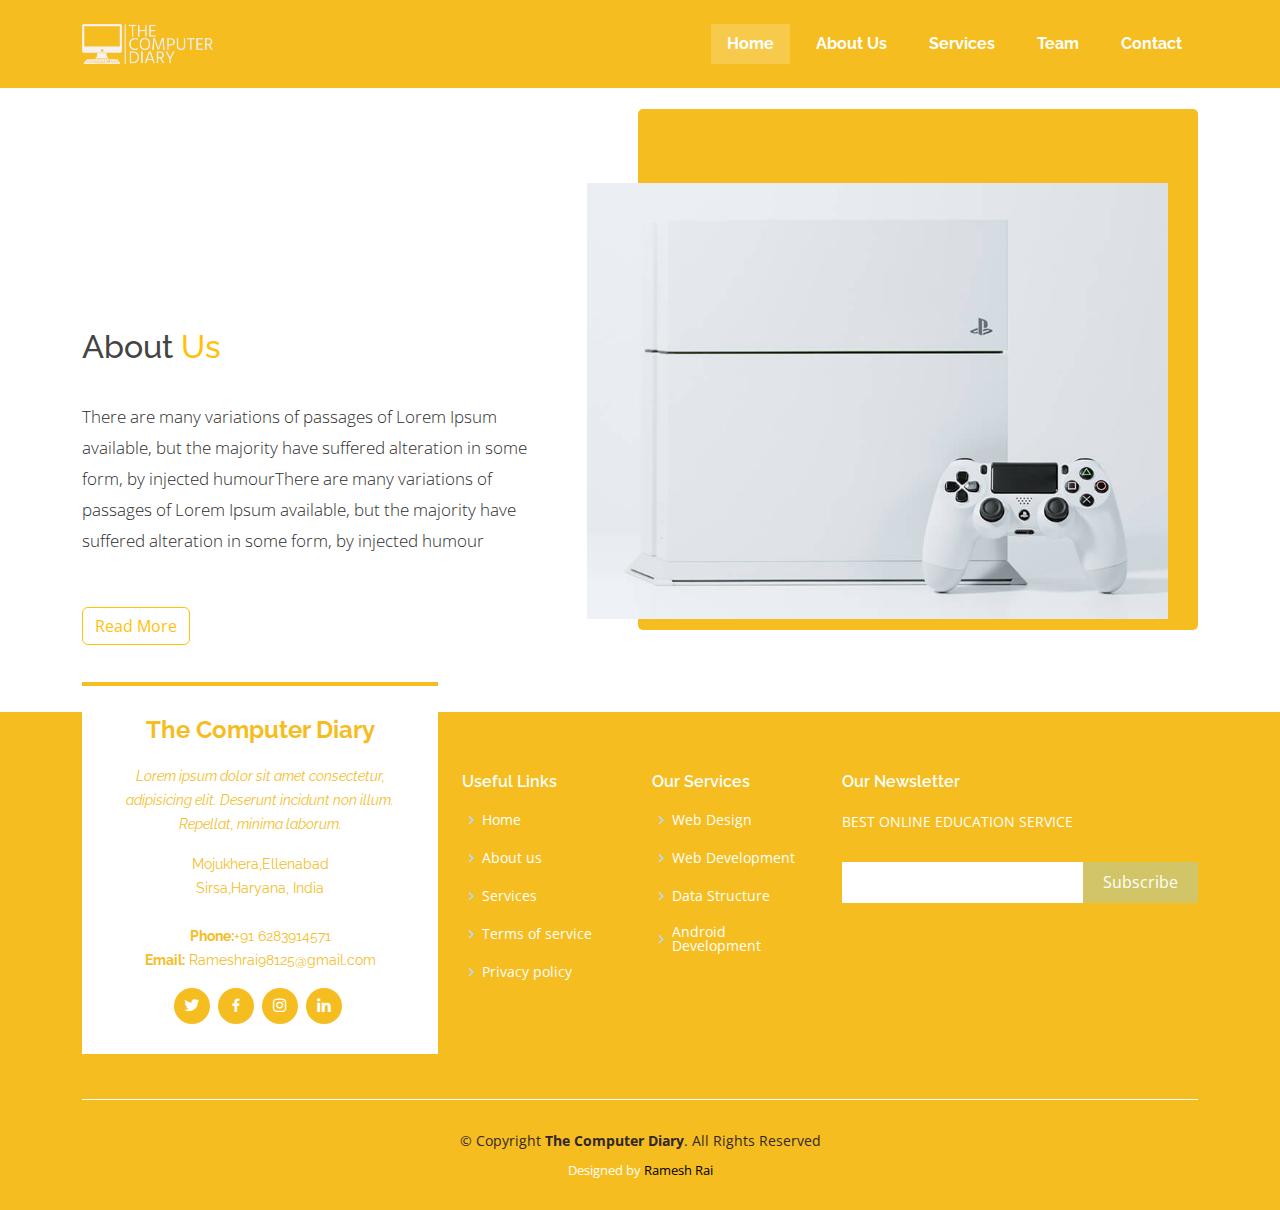
<file: about.html>
<!DOCTYPE html>
<html lang="en">

<head>
  <meta charset="utf-8">
  <meta content="width=device-width, initial-scale=1.0" name="viewport">

  <title>The Computer Diary</title>
  <meta content="" name="description">
  <meta content="" name="keywords">

    
  <link rel="shortcut icon" href="./assets/img/favicon.png" type="image/x-icon">

  <!-- Favicons -->
  <link href="assets/img/favicon.png" rel="icon">
  <link href="assets/img/apple-touch-icon.png" rel="apple-touch-icon">

  <!-- Google Fonts -->
  <link href="https://fonts.googleapis.com/css?family=Open+Sans:300,300i,400,400i,600,600i,700,700i|Raleway:300,300i,400,400i,500,500i,600,600i,700,700i|Poppins:300,300i,400,400i,500,500i,600,600i,700,700i" rel="stylesheet">

  <link href="assets/vendor/aos/aos.css" rel="stylesheet">
  <link href="assets/vendor/bootstrap/css/bootstrap.min.css" rel="stylesheet">
  <link href="assets/vendor/bootstrap-icons/bootstrap-icons.css" rel="stylesheet">
  <link href="assets/vendor/boxicons/css/boxicons.min.css" rel="stylesheet">
  <link href="assets/vendor/glightbox/css/glightbox.min.css" rel="stylesheet">
  <link href="assets/vendor/swiper/swiper-bundle.min.css" rel="stylesheet">

  <!-- Template Main CSS File -->
  <link rel="stylesheet" href="assets/css/new.css">
  <link href="assets/css/style.css" rel="stylesheet">
  </head>
  <body>

    <div class="Display-content">
      <!-- ======= Header ======= -->
  <header id="header" class="fixed-top header-warning mb-5 ">
    <div class="container d-flex align-items-center justify-content-between">

      <div class="logo">
        <h1 class="text-light"><a href="index.html"><span>
          <img src="./assets/img/logo.png" alt="">
        </span></a></h1>
        <!-- Uncomment below if you prefer to use an image logo -->
        <!-- <a href="index.html"><img src="assets/img/logo.png" alt="" class="img-fluid"></a>-->
      </div>

      <nav id="navbar" class="navbar">
        <ul>
          <li><a class="nav-link scrollto active" href="./index.html">Home</a></li>
          <li><a class="nav-link scrollto" href="./about.html">About Us</a></li>
          <li><a class="nav-link scrollto" href="#services">Services</a></li>
          <!-- <li><a class="nav-link scrollto" href="#portfolio">Portfolio</a></li> -->
          <li><a class="nav-link scrollto" href="#team">Team</a></li>
     
          <li><a class="nav-link scrollto" href="#contact">Contact</a></li>
        </ul>
        <i class="bi bi-list mobile-nav-toggle"></i>
      </nav><!-- .navbar -->

    </div>
  </header><!-- End Header -->

    <!-- about -->
    <div id="about" class="about my-5">
        <div class="container">
           <div class="row">
              <div class="col-md-5">
                 <div class="titlepage">
                    <h2>About <span class="text-warning">Us</span></h2>
                    <p>There are many variations of passages of Lorem Ipsum available, but the majority have suffered alteration in some form, by injected humourThere are many variations of passages of Lorem Ipsum available, but the majority have suffered alteration in some form, by injected humour</p>
                    <a class="read_more btn btn-outline-warning"> Read More</a>
                 </div>
              </div>
              <div class="col-md-7">
                 <div class="about_img">
                    <figure><img src="./assets/img/portfolio/portfolio-1.jpg" alt="#"/></figure>
                 </div>
              </div>
           </div>
        </div>
     </div> 
      <!-- end about -->

  <footer id="footer">
    <div class="footer-top">
      <div class="container">
        <div class="row">

          <div class="col-lg-4 col-md-6">
            <div class="footer-info">
              <h3>The Computer Diary</h3>
              <p class="pb-3"><em>Lorem ipsum dolor sit amet consectetur, adipisicing elit. Deserunt incidunt non illum. Repellat, minima laborum.</em></p>
              <p>
                Mojukhera,Ellenabad <br>
                Sirsa,Haryana, India<br><br>
                <strong>Phone:</strong>+91 6283914571<br>
                <strong>Email:</strong> Rameshrai98125@gmail.com<br>
              </p>
              <div class="social-links mt-3">
                <a href="#" class="twitter"><i class="bx bxl-twitter"></i></a>
                <a href="#" class="facebook"><i class="bx bxl-facebook"></i></a>
                <a href="#" class="instagram"><i class="bx bxl-instagram"></i></a>
                <a href="#" class="linkedin"><i class="bx bxl-linkedin"></i></a>
              </div>
            </div>
          </div>

          <div class="col-lg-2 col-md-6 footer-links">
            <h4>Useful Links</h4>
            <ul>
              <li><i class="bx bx-chevron-right"></i> <a href="#">Home</a></li>
              <li><i class="bx bx-chevron-right"></i> <a href="#">About us</a></li>
              <li><i class="bx bx-chevron-right"></i> <a href="#">Services</a></li>
              <li><i class="bx bx-chevron-right"></i> <a href="#">Terms of service</a></li>
              <li><i class="bx bx-chevron-right"></i> <a href="#">Privacy policy</a></li>
            </ul>
          </div>

          <div class="col-lg-2 col-md-6 footer-links">
            <h4>Our Services</h4>
            <ul>
              <li><i class="bx bx-chevron-right"></i> <a href="#">Web Design</a></li>
              <li><i class="bx bx-chevron-right"></i> <a href="#">Web Development</a></li>
              <li><i class="bx bx-chevron-right"></i> <a href="#">Data Structure</a></li>
              <li><i class="bx bx-chevron-right"></i> <a href="#"> Android Development</a></li>
            
            </ul>
          </div>

          <div class="col-lg-4 col-md-6 footer-newsletter">
            <h4>Our Newsletter</h4>
            <p class="text-white">BEST ONLINE EDUCATION SERVICE</p>
            <form action="" method="post">
              <input type="email" name="email"><input type="submit" value="Subscribe" autocomplete="off">
            </form>

          </div>

        </div>
      </div>
    </div>

    <div class="container">
      <div class="copyright">
        &copy; Copyright <strong><span>The Computer Diary</span></strong>. All Rights Reserved
      </div>
      <div class="credits">
        <!-- All the links in the footer should remain intact. -->
        <!-- You can delete the links only if you purchased the pro version. -->
        <!-- Licensing information: https://bootstrapmade.com/license/ -->
        <Purchase the pro version with working PHP/AJAX contact form: https://bootstrapmade.com/squadfree-free-bootstrap-template-creative/ >
        Designed by <a href="#">Ramesh Rai</a>
      </div>
    </div>
  </footer>

  <a href="#" class="back-to-top d-flex align-items-center justify-content-center"><i class="bi bi-arrow-up-short"></i></a>

  <!-- Vendor JS Files -->
  <script src="assets/vendor/purecounter/purecounter_vanilla.js"></script>
  <script src="assets/vendor/aos/aos.js"></script>
  <script src="assets/vendor/bootstrap/js/bootstrap.bundle.min.js"></script>
  <script src="assets/vendor/glightbox/js/glightbox.min.js"></script>
  <script src="assets/vendor/isotope-layout/isotope.pkgd.min.js"></script>
  <script src="assets/vendor/swiper/swiper-bundle.min.js"></script>
  <script src="assets/vendor/php-email-form/validate.js"></script>

  </body>
</file>
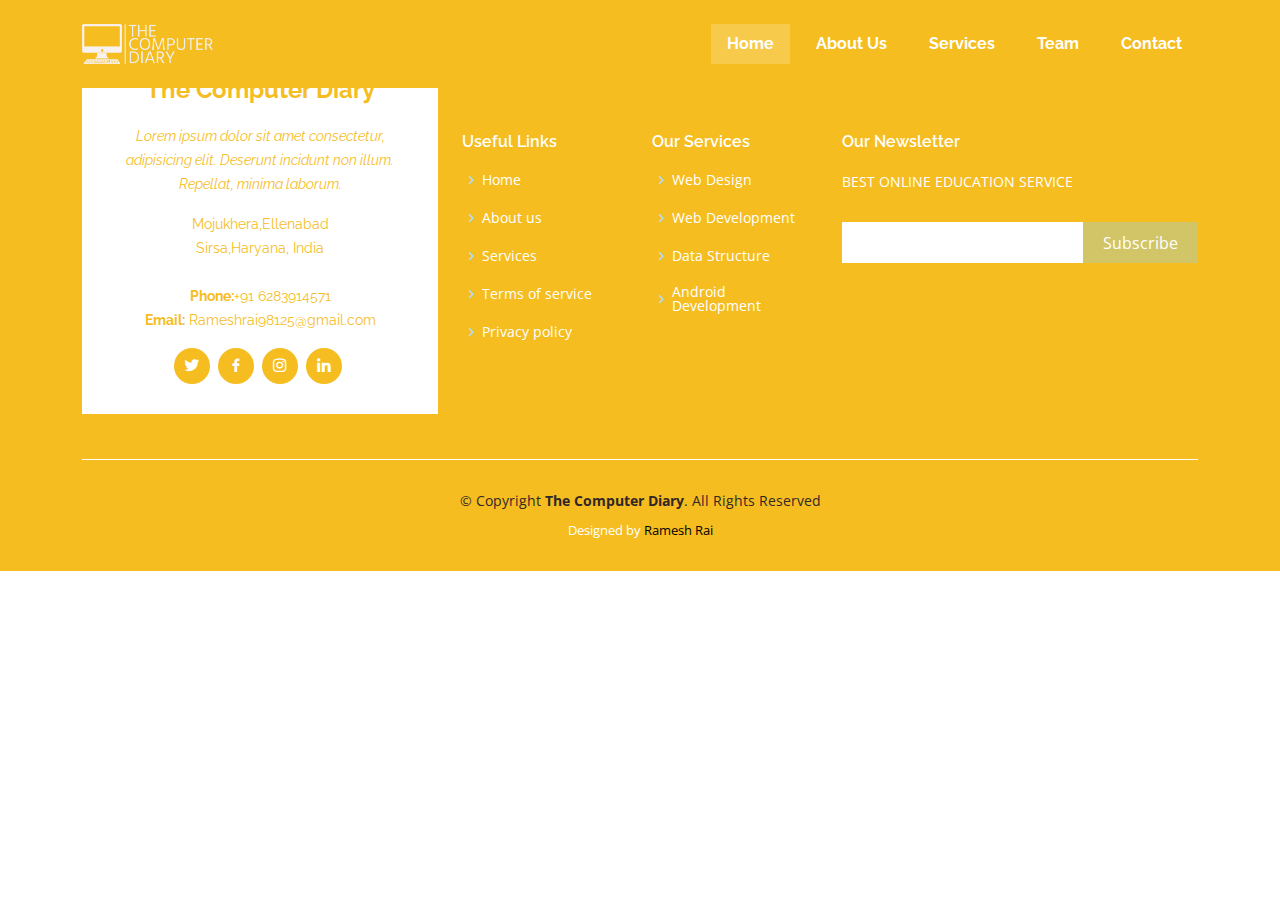
<file: team.html>
<!DOCTYPE html>
<html lang="en">

<head>
  <meta charset="utf-8">
  <meta content="width=device-width, initial-scale=1.0" name="viewport">

  <title>The Computer Diary</title>
  <meta content="" name="description">
  <meta content="" name="keywords">

    
  <link rel="shortcut icon" href="./assets/img/favicon.png" type="image/x-icon">

  <!-- Favicons -->
  <link href="assets/img/favicon.png" rel="icon">
  <link href="assets/img/apple-touch-icon.png" rel="apple-touch-icon">

  <!-- Google Fonts -->
  <link href="https://fonts.googleapis.com/css?family=Open+Sans:300,300i,400,400i,600,600i,700,700i|Raleway:300,300i,400,400i,500,500i,600,600i,700,700i|Poppins:300,300i,400,400i,500,500i,600,600i,700,700i" rel="stylesheet">

  <link href="assets/vendor/aos/aos.css" rel="stylesheet">
  <link href="assets/vendor/bootstrap/css/bootstrap.min.css" rel="stylesheet">
  <link href="assets/vendor/bootstrap-icons/bootstrap-icons.css" rel="stylesheet">
  <link href="assets/vendor/boxicons/css/boxicons.min.css" rel="stylesheet">
  <link href="assets/vendor/glightbox/css/glightbox.min.css" rel="stylesheet">
  <link href="assets/vendor/swiper/swiper-bundle.min.css" rel="stylesheet">

  <!-- Template Main CSS File -->
  <link rel="stylesheet" href="assets/css/new.css">
  <link href="assets/css/style.css" rel="stylesheet">
  <link
  rel="stylesheet"
  href="https://cdn.jsdelivr.net/npm/swiper@8/swiper-bundle.min.css"
/>
  </head>
  <body>

    <div class="Display-content">
      <!-- ======= Header ======= -->
  <header id="header" class="fixed-top header-warning mb-5 ">
    <div class="container d-flex align-items-center justify-content-between">

      <div class="logo">
        <h1 class="text-light"><a href="index.html"><span>
          <img src="./assets/img/logo.png" alt="">
        </span></a></h1>
        <!-- Uncomment below if you prefer to use an image logo -->
        <!-- <a href="index.html"><img src="assets/img/logo.png" alt="" class="img-fluid"></a>-->
      </div>

      <nav id="navbar" class="navbar">
        <ul>
          <li><a class="nav-link scrollto active" href="./index.html">Home</a></li>
          <li><a class="nav-link scrollto" href="./about.html">About Us</a></li>
          <li><a class="nav-link scrollto" href="#services">Services</a></li>
          <!-- <li><a class="nav-link scrollto" href="#portfolio">Portfolio</a></li> -->
          <li><a class="nav-link scrollto" href="#team">Team</a></li>
     
          <li><a class="nav-link scrollto" href="#contact">Contact</a></li>
        </ul>
        <i class="bi bi-list mobile-nav-toggle"></i>
      </nav><!-- .navbar -->

    </div>
  </header><!-- End Header -->
  <!-- ********** team  -->
  body {
    background: #eee;
    font-family: Helvetica Neue, Helvetica, Arial, sans-serif;
    font-size: 14px;
    color: #000;
    margin: 0;
    padding: 0;
  }

  .swiper {
    width: 100%;
    padding-top: 50px;
    padding-bottom: 50px;
  }

  .swiper-slide {
    background-position: center;
    background-size: cover;
    width: 300px;
    height: 300px;
  }

  .swiper-slide img {
    display: block;
    width: 100%;
  }
</style>
</head>

<body>
<!-- Swiper -->

  <!-- ********** team end -->

 

  <footer id="footer">
    <div class="footer-top">
      <div class="container">
        <div class="row">

          <div class="col-lg-4 col-md-6">
            <div class="footer-info">
              <h3>The Computer Diary</h3>
              <p class="pb-3"><em>Lorem ipsum dolor sit amet consectetur, adipisicing elit. Deserunt incidunt non illum. Repellat, minima laborum.</em></p>
              <p>
                Mojukhera,Ellenabad <br>
                Sirsa,Haryana, India<br><br>
                <strong>Phone:</strong>+91 6283914571<br>
                <strong>Email:</strong> Rameshrai98125@gmail.com<br>
              </p>
              <div class="social-links mt-3">
                <a href="#" class="twitter"><i class="bx bxl-twitter"></i></a>
                <a href="#" class="facebook"><i class="bx bxl-facebook"></i></a>
                <a href="#" class="instagram"><i class="bx bxl-instagram"></i></a>
                <a href="#" class="linkedin"><i class="bx bxl-linkedin"></i></a>
              </div>
            </div>
          </div>

          <div class="col-lg-2 col-md-6 footer-links">
            <h4>Useful Links</h4>
            <ul>
              <li><i class="bx bx-chevron-right"></i> <a href="#">Home</a></li>
              <li><i class="bx bx-chevron-right"></i> <a href="#">About us</a></li>
              <li><i class="bx bx-chevron-right"></i> <a href="#">Services</a></li>
              <li><i class="bx bx-chevron-right"></i> <a href="#">Terms of service</a></li>
              <li><i class="bx bx-chevron-right"></i> <a href="#">Privacy policy</a></li>
            </ul>
          </div>

          <div class="col-lg-2 col-md-6 footer-links">
            <h4>Our Services</h4>
            <ul>
              <li><i class="bx bx-chevron-right"></i> <a href="#">Web Design</a></li>
              <li><i class="bx bx-chevron-right"></i> <a href="#">Web Development</a></li>
              <li><i class="bx bx-chevron-right"></i> <a href="#">Data Structure</a></li>
              <li><i class="bx bx-chevron-right"></i> <a href="#"> Android Development</a></li>
            
            </ul>
          </div>

          <div class="col-lg-4 col-md-6 footer-newsletter">
            <h4>Our Newsletter</h4>
            <p class="text-white">BEST ONLINE EDUCATION SERVICE</p>
            <form action="" method="post">
              <input type="email" name="email"><input type="submit" value="Subscribe" autocomplete="off">
            </form>

          </div>

        </div>
      </div>
    </div>

    <div class="container">
      <div class="copyright">
        &copy; Copyright <strong><span>The Computer Diary</span></strong>. All Rights Reserved
      </div>
      <div class="credits">
        <!-- All the links in the footer should remain intact. -->
        <!-- You can delete the links only if you purchased the pro version. -->
        <!-- Licensing information: https://bootstrapmade.com/license/ -->
        <Purchase the pro version with working PHP/AJAX contact form: https://bootstrapmade.com/squadfree-free-bootstrap-template-creative/ >
        Designed by <a href="#">Ramesh Rai</a>
      </div>
    </div>
  </footer>

  <a href="#" class="back-to-top d-flex align-items-center justify-content-center"><i class="bi bi-arrow-up-short"></i></a>

  <!-- Vendor JS Files -->
  <script src="assets/vendor/purecounter/purecounter_vanilla.js"></script>
  <script src="assets/vendor/aos/aos.js"></script>
  <script src="assets/vendor/bootstrap/js/bootstrap.bundle.min.js"></script>
  <script src="assets/vendor/glightbox/js/glightbox.min.js"></script>
  <script src="assets/vendor/isotope-layout/isotope.pkgd.min.js"></script>
  <script src="assets/vendor/swiper/swiper-bundle.min.js"></script>
  <script src="assets/vendor/php-email-form/validate.js"></script>

  </body>
</file>
<file: assets/js/typed.js-master/typed.js-master/docs/assets/bass.css>
/*! Basscss | http://basscss.com | MIT License */

.h1{ font-size: 2rem }
.h2{ font-size: 1.5rem }
.h3{ font-size: 1.25rem }
.h4{ font-size: 1rem }
.h5{ font-size: .875rem }
.h6{ font-size: .75rem }

.font-family-inherit{ font-family:inherit }
.font-size-inherit{ font-size:inherit }
.text-decoration-none{ text-decoration:none }

.bold{ font-weight: bold; font-weight: bold }
.regular{ font-weight:normal }
.italic{ font-style:italic }
.caps{ text-transform:uppercase; letter-spacing: .2em; }

.left-align{ text-align:left }
.center{ text-align:center }
.right-align{ text-align:right }
.justify{ text-align:justify }

.nowrap{ white-space:nowrap }
.break-word{ word-wrap:break-word }

.line-height-1{ line-height: 1 }
.line-height-2{ line-height: 1.125 }
.line-height-3{ line-height: 1.25 }
.line-height-4{ line-height: 1.5 }

.list-style-none{ list-style:none }
.underline{ text-decoration:underline }

.truncate{
  max-width:100%;
  overflow:hidden;
  text-overflow:ellipsis;
  white-space:nowrap;
}

.list-reset{
  list-style:none;
  padding-left:0;
}

.inline{ display:inline }
.block{ display:block }
.inline-block{ display:inline-block }
.table{ display:table }
.table-cell{ display:table-cell }

.overflow-hidden{ overflow:hidden }
.overflow-scroll{ overflow:scroll }
.overflow-auto{ overflow:auto }

.clearfix:before,
.clearfix:after{
  content:" ";
  display:table
}
.clearfix:after{ clear:both }

.left{ float:left }
.right{ float:right }

.fit{ max-width:100% }

.max-width-1{ max-width: 24rem }
.max-width-2{ max-width: 32rem }
.max-width-3{ max-width: 48rem }
.max-width-4{ max-width: 64rem }

.border-box{ box-sizing:border-box }

.align-baseline{ vertical-align:baseline }
.align-top{ vertical-align:top }
.align-middle{ vertical-align:middle }
.align-bottom{ vertical-align:bottom }

.m0{ margin:0 }
.mt0{ margin-top:0 }
.mr0{ margin-right:0 }
.mb0{ margin-bottom:0 }
.ml0{ margin-left:0 }
.mx0{ margin-left:0; margin-right:0 }
.my0{ margin-top:0; margin-bottom:0 }

.m1{ margin: .5rem }
.mt1{ margin-top: .5rem }
.mr1{ margin-right: .5rem }
.mb1{ margin-bottom: .5rem }
.ml1{ margin-left: .5rem }
.mx1{ margin-left: .5rem; margin-right: .5rem }
.my1{ margin-top: .5rem; margin-bottom: .5rem }

.m2{ margin: 1rem }
.mt2{ margin-top: 1rem }
.mr2{ margin-right: 1rem }
.mb2{ margin-bottom: 1rem }
.ml2{ margin-left: 1rem }
.mx2{ margin-left: 1rem; margin-right: 1rem }
.my2{ margin-top: 1rem; margin-bottom: 1rem }

.m3{ margin: 2rem }
.mt3{ margin-top: 2rem }
.mr3{ margin-right: 2rem }
.mb3{ margin-bottom: 2rem }
.ml3{ margin-left: 2rem }
.mx3{ margin-left: 2rem; margin-right: 2rem }
.my3{ margin-top: 2rem; margin-bottom: 2rem }

.m4{ margin: 4rem }
.mt4{ margin-top: 4rem }
.mr4{ margin-right: 4rem }
.mb4{ margin-bottom: 4rem }
.ml4{ margin-left: 4rem }
.mx4{ margin-left: 4rem; margin-right: 4rem }
.my4{ margin-top: 4rem; margin-bottom: 4rem }

.mxn1{ margin-left: -.5rem; margin-right: -.5rem; }
.mxn2{ margin-left: -1rem; margin-right: -1rem; }
.mxn3{ margin-left: -2rem; margin-right: -2rem; }
.mxn4{ margin-left: -4rem; margin-right: -4rem; }

.ml-auto{ margin-left:auto }
.mr-auto{ margin-right:auto }
.mx-auto{ margin-left:auto; margin-right:auto; }

.p0{ padding:0 }
.pt0{ padding-top:0 }
.pr0{ padding-right:0 }
.pb0{ padding-bottom:0 }
.pl0{ padding-left:0 }
.px0{ padding-left:0; padding-right:0 }
.py0{ padding-top:0;  padding-bottom:0 }

.p1{ padding: .5rem }
.pt1{ padding-top: .5rem }
.pr1{ padding-right: .5rem }
.pb1{ padding-bottom: .5rem }
.pl1{ padding-left: .5rem }
.py1{ padding-top: .5rem; padding-bottom: .5rem }
.px1{ padding-left: .5rem; padding-right: .5rem }

.p2{ padding: 1rem }
.pt2{ padding-top: 1rem }
.pr2{ padding-right: 1rem }
.pb2{ padding-bottom: 1rem }
.pl2{ padding-left: 1rem }
.py2{ padding-top: 1rem; padding-bottom: 1rem }
.px2{ padding-left: 1rem; padding-right: 1rem }

.p3{ padding: 2rem }
.pt3{ padding-top: 2rem }
.pr3{ padding-right: 2rem }
.pb3{ padding-bottom: 2rem }
.pl3{ padding-left: 2rem }
.py3{ padding-top: 2rem; padding-bottom: 2rem }
.px3{ padding-left: 2rem; padding-right: 2rem }

.p4{ padding: 4rem }
.pt4{ padding-top: 4rem }
.pr4{ padding-right: 4rem }
.pb4{ padding-bottom: 4rem }
.pl4{ padding-left: 4rem }
.py4{ padding-top: 4rem; padding-bottom: 4rem }
.px4{ padding-left: 4rem; padding-right: 4rem }

.col{
  float:left;
  box-sizing:border-box;
}

.col-right{
  float:right;
  box-sizing:border-box;
}

.col-1{
  width:8.33333%;
}

.col-2{
  width:16.66667%;
}

.col-3{
  width:25%;
}

.col-4{
  width:33.33333%;
}

.col-5{
  width:41.66667%;
}

.col-6{
  width:50%;
}

.col-7{
  width:58.33333%;
}

.col-8{
  width:66.66667%;
}

.col-9{
  width:75%;
}

.col-10{
  width:83.33333%;
}

.col-11{
  width:91.66667%;
}

.col-12{
  width:100%;
}
@media (min-width: 40em){

  .sm-col{
    float:left;
    box-sizing:border-box;
  }

  .sm-col-right{
    float:right;
    box-sizing:border-box;
  }

  .sm-col-1{
    width:8.33333%;
  }

  .sm-col-2{
    width:16.66667%;
  }

  .sm-col-3{
    width:25%;
  }

  .sm-col-4{
    width:33.33333%;
  }

  .sm-col-5{
    width:41.66667%;
  }

  .sm-col-6{
    width:50%;
  }

  .sm-col-7{
    width:58.33333%;
  }

  .sm-col-8{
    width:66.66667%;
  }

  .sm-col-9{
    width:75%;
  }

  .sm-col-10{
    width:83.33333%;
  }

  .sm-col-11{
    width:91.66667%;
  }

  .sm-col-12{
    width:100%;
  }

}
@media (min-width: 52em){

  .md-col{
    float:left;
    box-sizing:border-box;
  }

  .md-col-right{
    float:right;
    box-sizing:border-box;
  }

  .md-col-1{
    width:8.33333%;
  }

  .md-col-2{
    width:16.66667%;
  }

  .md-col-3{
    width:25%;
  }

  .md-col-4{
    width:33.33333%;
  }

  .md-col-5{
    width:41.66667%;
  }

  .md-col-6{
    width:50%;
  }

  .md-col-7{
    width:58.33333%;
  }

  .md-col-8{
    width:66.66667%;
  }

  .md-col-9{
    width:75%;
  }

  .md-col-10{
    width:83.33333%;
  }

  .md-col-11{
    width:91.66667%;
  }

  .md-col-12{
    width:100%;
  }

}
@media (min-width: 64em){

  .lg-col{
    float:left;
    box-sizing:border-box;
  }

  .lg-col-right{
    float:right;
    box-sizing:border-box;
  }

  .lg-col-1{
    width:8.33333%;
  }

  .lg-col-2{
    width:16.66667%;
  }

  .lg-col-3{
    width:25%;
  }

  .lg-col-4{
    width:33.33333%;
  }

  .lg-col-5{
    width:41.66667%;
  }

  .lg-col-6{
    width:50%;
  }

  .lg-col-7{
    width:58.33333%;
  }

  .lg-col-8{
    width:66.66667%;
  }

  .lg-col-9{
    width:75%;
  }

  .lg-col-10{
    width:83.33333%;
  }

  .lg-col-11{
    width:91.66667%;
  }

  .lg-col-12{
    width:100%;
  }

}
.flex{ display:-webkit-box; display:-webkit-flex; display:-ms-flexbox; display:flex }

@media (min-width: 40em){
  .sm-flex{ display:-webkit-box; display:-webkit-flex; display:-ms-flexbox; display:flex }
}

@media (min-width: 52em){
  .md-flex{ display:-webkit-box; display:-webkit-flex; display:-ms-flexbox; display:flex }
}

@media (min-width: 64em){
  .lg-flex{ display:-webkit-box; display:-webkit-flex; display:-ms-flexbox; display:flex }
}

.flex-column{ -webkit-box-orient:vertical; -webkit-box-direction:normal; -webkit-flex-direction:column; -ms-flex-direction:column; flex-direction:column }
.flex-wrap{ -webkit-flex-wrap:wrap; -ms-flex-wrap:wrap; flex-wrap:wrap }

.items-start{ -webkit-box-align:start; -webkit-align-items:flex-start; -ms-flex-align:start; -ms-grid-row-align:flex-start; align-items:flex-start }
.items-end{ -webkit-box-align:end; -webkit-align-items:flex-end; -ms-flex-align:end; -ms-grid-row-align:flex-end; align-items:flex-end }
.items-center{ -webkit-box-align:center; -webkit-align-items:center; -ms-flex-align:center; -ms-grid-row-align:center; align-items:center }
.items-baseline{ -webkit-box-align:baseline; -webkit-align-items:baseline; -ms-flex-align:baseline; -ms-grid-row-align:baseline; align-items:baseline }
.items-stretch{ -webkit-box-align:stretch; -webkit-align-items:stretch; -ms-flex-align:stretch; -ms-grid-row-align:stretch; align-items:stretch }

.self-start{ -webkit-align-self:flex-start; -ms-flex-item-align:start; align-self:flex-start }
.self-end{ -webkit-align-self:flex-end; -ms-flex-item-align:end; align-self:flex-end }
.self-center{ -webkit-align-self:center; -ms-flex-item-align:center; align-self:center }
.self-baseline{ -webkit-align-self:baseline; -ms-flex-item-align:baseline; align-self:baseline }
.self-stretch{ -webkit-align-self:stretch; -ms-flex-item-align:stretch; align-self:stretch }

.justify-start{ -webkit-box-pack:start; -webkit-justify-content:flex-start; -ms-flex-pack:start; justify-content:flex-start }
.justify-end{ -webkit-box-pack:end; -webkit-justify-content:flex-end; -ms-flex-pack:end; justify-content:flex-end }
.justify-center{ -webkit-box-pack:center; -webkit-justify-content:center; -ms-flex-pack:center; justify-content:center }
.justify-between{ -webkit-box-pack:justify; -webkit-justify-content:space-between; -ms-flex-pack:justify; justify-content:space-between }
.justify-around{ -webkit-justify-content:space-around; -ms-flex-pack:distribute; justify-content:space-around }

.content-start{ -webkit-align-content:flex-start; -ms-flex-line-pack:start; align-content:flex-start }
.content-end{ -webkit-align-content:flex-end; -ms-flex-line-pack:end; align-content:flex-end }
.content-center{ -webkit-align-content:center; -ms-flex-line-pack:center; align-content:center }
.content-between{ -webkit-align-content:space-between; -ms-flex-line-pack:justify; align-content:space-between }
.content-around{ -webkit-align-content:space-around; -ms-flex-line-pack:distribute; align-content:space-around }
.content-stretch{ -webkit-align-content:stretch; -ms-flex-line-pack:stretch; align-content:stretch }
.flex-auto{
  -webkit-box-flex:1;
  -webkit-flex:1 1 auto;
      -ms-flex:1 1 auto;
          flex:1 1 auto;
  min-width:0;
  min-height:0;
}
.flex-none{ -webkit-box-flex:0; -webkit-flex:none; -ms-flex:none; flex:none }

.order-0{ -webkit-box-ordinal-group:1; -webkit-order:0; -ms-flex-order:0; order:0 }
.order-1{ -webkit-box-ordinal-group:2; -webkit-order:1; -ms-flex-order:1; order:1 }
.order-2{ -webkit-box-ordinal-group:3; -webkit-order:2; -ms-flex-order:2; order:2 }
.order-3{ -webkit-box-ordinal-group:4; -webkit-order:3; -ms-flex-order:3; order:3 }
.order-last{ -webkit-box-ordinal-group:100000; -webkit-order:99999; -ms-flex-order:99999; order:99999 }

.relative{ position:relative }
.absolute{ position:absolute }
.fixed{ position:fixed }

.top-0{ top:0 }
.right-0{ right:0 }
.bottom-0{ bottom:0 }
.left-0{ left:0 }

.z1{ z-index: 1 }
.z2{ z-index: 2 }
.z3{ z-index: 3 }
.z4{ z-index: 4 }

.border{
  border-style:solid;
  border-width: 1px;
}

.border-top{
  border-top-style:solid;
  border-top-width: 1px;
}

.border-right{
  border-right-style:solid;
  border-right-width: 1px;
}

.border-bottom{
  border-bottom-style:solid;
  border-bottom-width: 1px;
}

.border-left{
  border-left-style:solid;
  border-left-width: 1px;
}

.border-none{ border:0 }

.rounded{ border-radius: 3px }
.circle{ border-radius:50% }

.rounded-top{ border-radius: 3px 3px 0 0 }
.rounded-right{ border-radius: 0 3px 3px 0 }
.rounded-bottom{ border-radius: 0 0 3px 3px }
.rounded-left{ border-radius: 3px 0 0 3px }

.not-rounded{ border-radius:0 }

.hide{
  position:absolute !important;
  height:1px;
  width:1px;
  overflow:hidden;
  clip:rect(1px, 1px, 1px, 1px);
}

@media (max-width: 40em){
  .xs-hide{ display:none !important }
}

@media (min-width: 40em) and (max-width: 52em){
  .sm-hide{ display:none !important }
}

@media (min-width: 52em) and (max-width: 64em){
  .md-hide{ display:none !important }
}

@media (min-width: 64em){
  .lg-hide{ display:none !important }
}

.display-none{ display:none !important }
</file>
<file: assets/js/typed.js-master/typed.js-master/docs/assets/style.css>
.documentation {
  font-family: Helvetica, sans-serif;
  color: #666;
  line-height: 1.5;
  background: #f5f5f5;
}

.black {
  color: #666;
}

.bg-white {
  background-color: #fff;
}

h4 {
  margin: 20px 0 10px 0;
}

.documentation h3 {
  color: #000;
}

.border-bottom {
  border-color: #ddd;
}

a {
  color: #1184CE;
  text-decoration: none;
}

.documentation a[href]:hover {
  text-decoration: underline;
}

a:hover {
  cursor: pointer;
}

.py1-ul li {
  padding: 5px 0;
}

.max-height-100 {
  max-height: 100%;
}

section:target h3 {
  font-weight:700;
}

.documentation td,
.documentation th {
    padding: .25rem .25rem;
}

h1:hover .anchorjs-link,
h2:hover .anchorjs-link,
h3:hover .anchorjs-link,
h4:hover .anchorjs-link {
  opacity: 1;
}

.fix-3 {
  width: 25%;
  max-width: 244px;
}

.fix-3 {
  width: 25%;
  max-width: 244px;
}

@media (min-width: 52em) {
  .fix-margin-3 {
    margin-left: 25%;
  }
}

.pre, pre, code, .code {
  font-family: Source Code Pro,Menlo,Consolas,Liberation Mono,monospace;
  font-size: 14px;
}

.fill-light {
  background: #F9F9F9;
}

.width2 {
  width: 1rem;
}

.input {
  font-family: inherit;
  display: block;
  width: 100%;
  height: 2rem;
  padding: .5rem;
  margin-bottom: 1rem;
  border: 1px solid #ccc;
  font-size: .875rem;
  border-radius: 3px;
  box-sizing: border-box;
}

table {
  border-collapse: collapse;
}

.prose table th,
.prose table td {
  text-align: left;
  padding:8px;
  border:1px solid #ddd;
}

.prose table th:nth-child(1) { border-right: none; }
.prose table th:nth-child(2) { border-left: none; }

.prose table {
  border:1px solid #ddd;
}

.prose-big {
  font-size: 18px;
  line-height: 30px;
}

.quiet {
  opacity: 0.7;
}

.minishadow {
  box-shadow: 2px 2px 10px #f3f3f3;
}
</file>
<file: assets/js/typed.js-master/typed.js-master/docs/assets/github.css>
/*

github.com style (c) Vasily Polovnyov <vast@whiteants.net>

*/

.hljs {
  display: block;
  overflow-x: auto;
  padding: 0.5em;
  color: #333;
  background: #f8f8f8;
  -webkit-text-size-adjust: none;
}

.hljs-comment,
.diff .hljs-header,
.hljs-javadoc {
  color: #998;
  font-style: italic;
}

.hljs-keyword,
.css .rule .hljs-keyword,
.hljs-winutils,
.nginx .hljs-title,
.hljs-subst,
.hljs-request,
.hljs-status {
  color: #1184CE;
}

.hljs-number,
.hljs-hexcolor,
.ruby .hljs-constant {
  color: #ed225d;
}

.hljs-string,
.hljs-tag .hljs-value,
.hljs-phpdoc,
.hljs-dartdoc,
.tex .hljs-formula {
  color: #ed225d;
}

.hljs-title,
.hljs-id,
.scss .hljs-preprocessor {
  color: #900;
  font-weight: bold;
}

.hljs-list .hljs-keyword,
.hljs-subst {
  font-weight: normal;
}

.hljs-class .hljs-title,
.hljs-type,
.vhdl .hljs-literal,
.tex .hljs-command {
  color: #458;
  font-weight: bold;
}

.hljs-tag,
.hljs-tag .hljs-title,
.hljs-rules .hljs-property,
.django .hljs-tag .hljs-keyword {
  color: #000080;
  font-weight: normal;
}

.hljs-attribute,
.hljs-variable,
.lisp .hljs-body {
  color: #008080;
}

.hljs-regexp {
  color: #009926;
}

.hljs-symbol,
.ruby .hljs-symbol .hljs-string,
.lisp .hljs-keyword,
.clojure .hljs-keyword,
.scheme .hljs-keyword,
.tex .hljs-special,
.hljs-prompt {
  color: #990073;
}

.hljs-built_in {
  color: #0086b3;
}

.hljs-preprocessor,
.hljs-pragma,
.hljs-pi,
.hljs-doctype,
.hljs-shebang,
.hljs-cdata {
  color: #999;
  font-weight: bold;
}

.hljs-deletion {
  background: #fdd;
}

.hljs-addition {
  background: #dfd;
}

.diff .hljs-change {
  background: #0086b3;
}

.hljs-chunk {
  color: #aaa;
}
</file>
<file: assets/css/new.css>
.hero-container h1 span{
    color: #F5BD1F;
    
}
.course h1{
  color: var(--main-cl);
  /* border-radius: 50px; */
background: #ffffff;
box-shadow:  20px 20px 60px #d9d9d9,
             -20px -20px 60px #ffffff;
}
.card{
    cursor: pointer;
    transition: 0.5s;
    border: none;
    /* box-shadow: 0 0 4px 4px whitesmoke; */
    border-radius: 10px;
    background: linear-gradient(145deg, #e6e6e6, #ffffff);
    box-shadow:  20px 20px 60px #d9d9d9,
                 -20px -20px 60px #ffffff;
}
.card:hover{
  
    /* box-shadow: 0 0 5px 4px var(--main-cl); */
    transform: scale(1.04);

    background: rgba( 255, 255, 255, 0.3 );
box-shadow: 0 8px 32px 0 rgba( 31, 38, 135, 0.37 );
backdrop-filter: blur( 20px );
-webkit-backdrop-filter: blur( 20px );
border-radius: 10px;
border: 1px solid rgba( 255, 255, 255, 0.18 );
}


/* ****** about  */

.about {
    background-color: #fff;
    padding-top: 95px;
}

.about .titlepage {
    text-align: left;
    margin-top: 41%;
    padding-bottom: 0;
    margin-right: -20px;
}

.about .titlepage h2 {
    margin-bottom: 35px;
}

.about .titlepage p {
    font-weight: 300;
    color: #2e2d2d;
    font-size: 17px;
    line-height: 31px;
    padding-bottom: 35px;
}

.about_img {
    position: relative;
    padding: 40px 30px 45px 30px;
    z-index: 11;
    
}

.about_img::before {
    position: absolute;
    content: "";
    background: var(--main-cl);
    top: -34px;
    height: 100%;
    width: 560px;
    right: 0;
    border-radius: 5px;
}

.about_img figure {
    margin: 0;
}

.about_img figure img {
    width: 100%;
    z-index: 9999;
    position: relative;
}


/** end about section **/

/** contact section **/

.contact {
    background: var(--main-cl);
    background-size: 100% 100%;
    background-repeat: no-repeat;
    background-position: center;
    margin-top: 90px;
    padding: 80px 0;
    margin-bottom: 90px;
}

.contact .titlepage {
    text-align: left;
}

.contact .titlepage h2 {
    color: #fff;
    font-weight: 500;
    text-transform: uppercase;
}

.main_form .contactus {
    border: #fff solid 1px;
    padding: 0 15px;
    margin-bottom: 25px;
    width: 100%;
    height: 54px;
    background: #fff;
    color: #989696;
    font-size: 18px;
    font-weight: normal;
    border-radius: 5px;
}

.main_form .textarea {
    border: #fff solid 1px;
    margin-bottom: 25px;
    width: 100%;
    background: #fff;
    color: #989696;
    font-size: 18px;
    font-weight: normal;
    padding: 35px 15px 0 15px;
    height: 107px;
    border-radius: 5px;
}

.main_form .send_btn {
    font-size: 22px;
    transition: ease-in all 0.5s;
    background-color: transparent;
    border: #fff solid 3px;
    text-transform: uppercase;
    color: #fff;
    padding: 7px 0px;
    max-width: 150px;
    width: 100%;
    display: block;
    margin-top: 10px !important;
    font-weight: 500;
}

.main_form .send_btn:hover {
    background-color: #2a2b2a;
    transition: ease-in all 0.5s;
    color: #fff;
}

#request *::placeholder {
    color: #989696;
    opacity: 1;
}

/* *************** Team  */


/* *************** Team end */
</file>
<file: assets/css/style.css>
/**
* Template Name: Squadfree - v4.9.1
* Template URL: https://bootstrapmade.com/squadfree-free-bootstrap-template-creative/
* Author: BootstrapMade.com
* License: https://bootstrapmade.com/license/
*/

/*--------------------------------------------------------------
# General
--------------------------------------------------------------*/
body {
  font-family: "Open Sans", sans-serif;
  color: #444444;
}

a {
  text-decoration: none;
  color: black;
}

a:hover {
  color: white;
  text-decoration: none;
}
:root{
  --main-cl:#F5BD1F;
}

h1,
h2,
h3,
h4,
h5,
h6 {
  font-family: "Raleway", sans-serif;
}

#main {
  margin-top: 90px;
}

/*--------------------------------------------------------------
# Back to top button
--------------------------------------------------------------*/
.back-to-top {
  position: fixed;
  visibility: hidden;
  opacity: 0;
  right: 15px;
  bottom: 15px;
  z-index: 998;
  background: #F5BD1F;
  width: 40px;
  height: 40px;
  border-radius: 50px;
  transition: all 0.4s;
}

.back-to-top i {
  font-size: 24px;
  color: #fff;
  line-height: 0;
}

.back-to-top:hover {
  background: #f4d90f;
  color: #fff;
}

.back-to-top.active {
  visibility: visible;
  opacity: 1;
}

/*--------------------------------------------------------------
# Disable aos animation delay on mobile devices
--------------------------------------------------------------*/
@media screen and (max-width: 768px) {
  [data-aos-delay] {
    transition-delay: 0 !important;
  }
}

/*--------------------------------------------------------------
# Header
--------------------------------------------------------------*/
#header {
  transition: all 0.5s;
  z-index: 997;
  transition: all 0.5s;
  padding: 24px 0;
  background: #F5BD1F;
}

#header.header-transparent {
  background: transparent;
}

#header.header-scrolled {
  background: #F5BD1F;
  padding: 12px;
}

#header .logo h1 {
  font-size: 24px;
  margin: 0;
  line-height: 1;
  font-weight: 900;
  letter-spacing: 1px;
  font-family: "Poppins", sans-serif;
  text-transform: uppercase;
}

#header .logo h1 a,
#header .logo h1 a:hover {
  color: #fff;
  text-decoration: none;
}

#header .logo img {
  padding: 0;
  margin: 0;
  max-height: 40px;
}

@media (max-width: 768px) {
  #header.header-scrolled {
    padding: 15px 0;
  }
}

/*--------------------------------------------------------------
# Navigation Menu
--------------------------------------------------------------*/
/**
* Desktop Navigation 
*/
.navbar {
  padding: 0;
}

.navbar ul {
  margin: 0;
  padding: 0;
  display: flex;
  list-style: none;
  align-items: center;
}

.navbar li {
  position: relative;
}

.navbar a,
.navbar a:focus {
  display: flex;
  align-items: center;
  justify-content: space-between;
  padding: 8px 16px;
  margin-left: 10px;
  font-family: "Raleway", sans-serif;
  font-size: 16px;
  font-weight: 700;
  color: #fff;
  white-space: nowrap;
  transition: 0.3s;
}

.navbar a i,
.navbar a:focus i {
  font-size: 12px;
  line-height: 0;
  margin-left: 5px;
}

.navbar a:hover,
.navbar .active,
.navbar .active:focus,
.navbar li:hover>a {
  background: rgba(255, 255, 255, 0.2);
}

/* .navbar .dropdown ul {
  display: block;
  position: absolute;
  left: 10px;
  top: calc(100% + 30px);
  margin: 0;
  padding: 10px 0;
  z-index: 99;
  opacity: 0;
  visibility: hidden;
  background: #fff;
  box-shadow: 0px 0px 30px rgba(127, 137, 161, 0.25);
  transition: 0.3s;
}

.navbar .dropdown ul li {
  min-width: 200px;
}

.navbar .dropdown ul a {
  padding: 10px 20px;
  font-size: 15px;
  text-transform: none;
  font-weight: 600;
  color: #2f4d5a;
}

.navbar .dropdown ul a i {
  font-size: 12px;
}

.navbar .dropdown ul a:hover,
.navbar .dropdown ul .active:hover,
.navbar .dropdown ul li:hover>a {
  color: #67b0d1;
}

.navbar .dropdown:hover>ul {
  opacity: 1;
  top: 100%;
  visibility: visible;
}

.navbar .dropdown .dropdown ul {
  top: 0;
  left: calc(100% - 30px);
  visibility: hidden;
}

.navbar .dropdown .dropdown:hover>ul {
  opacity: 1;
  top: 0;
  left: 100%;
  visibility: visible;
} */

/* @media (max-width: 1366px) {
  .navbar .dropdown .dropdown ul {
    left: -90%;
  }

  .navbar .dropdown .dropdown:hover>ul {
    left: -100%;
  }
} */

/**
* Mobile Navigation 
*/
.mobile-nav-toggle {
  color: #fff;
  font-size: 28px;
  cursor: pointer;
  display: none;
  line-height: 0;
  transition: 0.5s;
}

@media (max-width: 991px) {
  .mobile-nav-toggle {
    display: block;
  }

  .navbar ul {
    display: none;
  }
}

.navbar-mobile {
  position: fixed;
  overflow: hidden;
  top: 0;
  right: 0;
  left: 0;
  bottom: 0;
  background: var(--main-cl);
  transition: 0.3s;
}

.navbar-mobile .mobile-nav-toggle {
  position: absolute;
  top: 15px;
  right: 15px;
}

.navbar-mobile ul {
  display: block;
  position: absolute;
  top: 55px;
  right: 15px;
  bottom: 15px;
  left: 15px;
  padding: 10px 0;
  background-color: #fff;
  overflow-y: auto;
  transition: 0.3s;
}

.navbar-mobile a,
.navbar-mobile a:focus {
  padding: 10px 20px;
  font-size: 15px;
  color: #2f4d5a;
}

.navbar-mobile a:hover,
.navbar-mobile .active,
.navbar-mobile li:hover>a {
  color: var(--main-cl);
}

.navbar-mobile .getstarted,
.navbar-mobile .getstarted:focus {
  margin: 15px;
}

.navbar-mobile .dropdown ul {
  position: static;
  display: none;
  margin: 10px 20px;
  padding: 10px 0;
  z-index: 99;
  opacity: 1;
  visibility: visible;
  background: #fff;
  box-shadow: 0px 0px 30px rgba(127, 137, 161, 0.25);
}

.navbar-mobile .dropdown ul li {
  min-width: 200px;
}

.navbar-mobile .dropdown ul a {
  padding: 10px 20px;
}

.navbar-mobile .dropdown ul a i {
  font-size: 12px;
}

.navbar-mobile .dropdown ul a:hover,
.navbar-mobile .dropdown ul .active:hover,
.navbar-mobile .dropdown ul li:hover>a {
  color: #67b0d1;
}

.navbar-mobile .dropdown>.dropdown-active {
  display: block;
}

/*--------------------------------------------------------------
# Hero Section
--------------------------------------------------------------*/
#hero {
  width: 100%;
  height: 100vh;
  background: linear-gradient(rgba(225, 136, 11, 0.5), rgba(219, 161, 16, 0.2)), url("../img/hero-bg.jpg") top center;
  background-size: cover;
  position: relative;
  margin-bottom: -90px;
}

#hero .hero-container {
  position: absolute;
  bottom: 0;
  top: 0;
  left: 0;
  right: 0;
  display: flex;
  justify-content: center;
  align-items: center;
  flex-direction: column;
  text-align: center;
}

#hero h1 {
  margin: 0 0 10px 0;
  font-size: 64px;
  font-weight: 700;
  line-height: 56px;
  text-transform: uppercase;
  color: #fff;
  text-shadow: -1px 0 2px #2f4d5a;
}

#hero h2 {
  color: #fff;
  margin-bottom: 50px;
  font-size: 20px;
  text-transform: uppercase;
  font-weight: 700;
  text-shadow: -1px 0 2px #2f4d5a;
}

#hero .btn-get-started {
  font-size: 36px;
  display: inline-block;
  padding: 4px 0;
  border-radius: 50px;
  transition: 0.3s ease-in-out;
  margin: 10px;
  width: 64px;
  height: 64px;
  text-align: center;
  border: 2px solid #fff;
  color: #fff;
}

#hero .btn-get-started:hover {
  padding-top: 8px;
  background: rgba(255, 255, 255, 0.15);
}

@media (min-width: 1024px) {
  #hero {
    background-attachment: fixed;
  }
}

@media (max-width: 768px) {
  #hero h1 {
    font-size: 28px;
    line-height: 36px;
  }

  #hero h2 {
    font-size: 18px;
    line-height: 24px;
    margin-bottom: 30px;
  }
}

/*--------------------------------------------------------------
# Sections General
--------------------------------------------------------------*/
section {
  padding: 60px 0;
  overflow: hidden;
}

.section-bg {
  background-color: #f4f9fc;
}

.section-title {
  text-align: center;
  padding-bottom: 30px;
}

.section-title h2 {
  font-size: 32px;
  font-weight: bold;
  position: relative;
  margin-bottom: 30px;
  color: #2f4d5a;
  z-index: 2;
}













/*--------------------------------------------------------------
# Contact
--------------------------------------------------------------*/
.contact {
  padding-bottom: 80px;
}

.contact .info-box {
  color: #444444;
  background: #fff;
  text-align: center;
  box-shadow: 0 0 30px rgba(214, 215, 216, 0.6);
  padding: 20px 0 30px 0;
}

.contact .info-box i {
  font-size: 32px;
  color: #67b0d1;
  border-radius: 50%;
  padding: 8px;
  border: 2px dotted #f0f7fa;
}

.contact .info-box h3 {
  font-size: 20px;
  color: #777777;
  font-weight: 700;
  margin: 10px 0;
}

.contact .info-box p {
  padding: 0;
  line-height: 24px;
  font-size: 14px;
  margin-bottom: 0;
}

.contact .php-email-form {
  box-shadow: 0 0 30px rgba(214, 215, 216, 0.6);
  padding: 30px;
  background: #fff;
}

.contact .php-email-form .error-message {
  display: none;
  color: #fff;
  background: #ed3c0d;
  text-align: left;
  padding: 15px;
  font-weight: 600;
}

.contact .php-email-form .error-message br+br {
  margin-top: 25px;
}

.contact .php-email-form .sent-message {
  display: none;
  color: #fff;
  background: #18d26e;
  text-align: center;
  padding: 15px;
  font-weight: 600;
}

.contact .php-email-form .loading {
  display: none;
  background: #fff;
  text-align: center;
  padding: 15px;
}

.contact .php-email-form .loading:before {
  content: "";
  display: inline-block;
  border-radius: 50%;
  width: 24px;
  height: 24px;
  margin: 0 10px -6px 0;
  border: 3px solid #18d26e;
  border-top-color: #eee;
  -webkit-animation: animate-loading 1s linear infinite;
  animation: animate-loading 1s linear infinite;
}

.contact .php-email-form input,
.contact .php-email-form textarea {
  border-radius: 0;
  box-shadow: none;
  font-size: 14px;
}

.contact .php-email-form input::focus,
.contact .php-email-form textarea::focus {
  background-color: #67b0d1;
}

.contact .php-email-form input {
  padding: 10px 15px;
}

.contact .php-email-form textarea {
  padding: 12px 15px;
}

.contact .php-email-form button[type=submit] {
  background: #67b0d1;
  border: 0;
  padding: 10px 24px;
  color: #fff;
  transition: 0.4s;
}

.contact .php-email-form button[type=submit]:hover {
  background: #8ec4dd;
}

@-webkit-keyframes animate-loading {
  0% {
    transform: rotate(0deg);
  }

  100% {
    transform: rotate(360deg);
  }
}

@keyframes animate-loading {
  0% {
    transform: rotate(0deg);
  }

  100% {
    transform: rotate(360deg);
  }
}

/*--------------------------------------------------------------
# Footer
--------------------------------------------------------------*/
#footer {
  background: var(--main-cl);
  padding: 0 0 30px 0;
  color: rgb(49, 39, 39);
  font-size: 14px;
}

#footer .footer-top {
  padding: 60px 0 30px 0;
}

#footer .footer-top .footer-info {
  margin-top: -90px;
  margin-bottom: 15px;
  background: white;
  color: var(--main-cl);
  border-top: 4px solid var(--main-cl);
  text-align: center;
  padding: 30px 20px;
}

#footer .footer-top .footer-info h3 {
  font-size: 24px;
  margin: 0 0 20px 0;
  padding: 2px 0 2px 0;
  line-height: 1;
  font-weight: 700;
}

#footer .footer-top .footer-info p {
  font-size: 14px;
  line-height: 24px;
  margin-bottom: 0;
  font-family: "Raleway", sans-serif;
}

#footer .footer-top .social-links a {
  font-size: 18px;
  display: inline-block;
  background: var(--main-cl);
  color: #fff;
  line-height: 1;
  padding: 8px 0;
  margin-right: 4px;
  border-radius: 50%;
  text-align: center;
  width: 36px;
  height: 36px;
  transition: 0.3s;
}

#footer .footer-top .social-links a:hover {
  background: #676514;
  color: #fff;
  text-decoration: none;
}

#footer .footer-top h4 {
  font-size: 16px;
  font-weight: 600;
  color: #fff;
  position: relative;
  padding-bottom: 12px;
}

#footer .footer-top .footer-links {
  margin-bottom: 30px;
}

#footer .footer-top .footer-links ul {
  list-style: none;
  padding: 0;
  margin: 0;
}

#footer .footer-top .footer-links ul i {
  padding-right: 2px;
  color: #b5d9e9;
  font-size: 18px;
  line-height: 1;
}

#footer .footer-top .footer-links ul li {
  padding: 10px 0;
  display: flex;
  align-items: center;
}

#footer .footer-top .footer-links ul li:first-child {
  padding-top: 0;
}

#footer .footer-top .footer-links ul a {
  color: #fff;
  transition: 0.3s;
  display: inline-block;
  line-height: 1;
}

#footer .footer-top .footer-links ul a:hover {
  color: #a2cfe3;
}

#footer .footer-top .footer-newsletter form {
  margin-top: 30px;
  background: #fff;
  padding: 6px 10px;
  position: relative;
  border-radius: 4;
}

#footer .footer-top .footer-newsletter form input[type=email] {
  border: 0;
  padding: 4px;
  width: calc(100% - 110px);
}

#footer .footer-top .footer-newsletter form input[type=submit] {
  position: absolute;
  top: 0;
  right: 0;
  bottom: 0;
  border: 0;
  background: none;
  font-size: 16px;
  padding: 0 20px;
  background: #d1c567;
  color: #fff;
  transition: 0.3s;
  border-radius: 4;
}

#footer .footer-top .footer-newsletter form input[type=submit]:hover {
  background: #d0e705;
}

#footer .copyright {
  border-top: 1px solid white;
  text-align: center;
  padding-top: 30px;
}

#footer .credits {
  padding-top: 10px;
  text-align: center;
  font-size: 13px;
  color: #fff;
}

@media (max-width: 575px) {
  #footer .footer-top .footer-info {
    margin: -20px 0 30px 0;
  }
}
</file>
